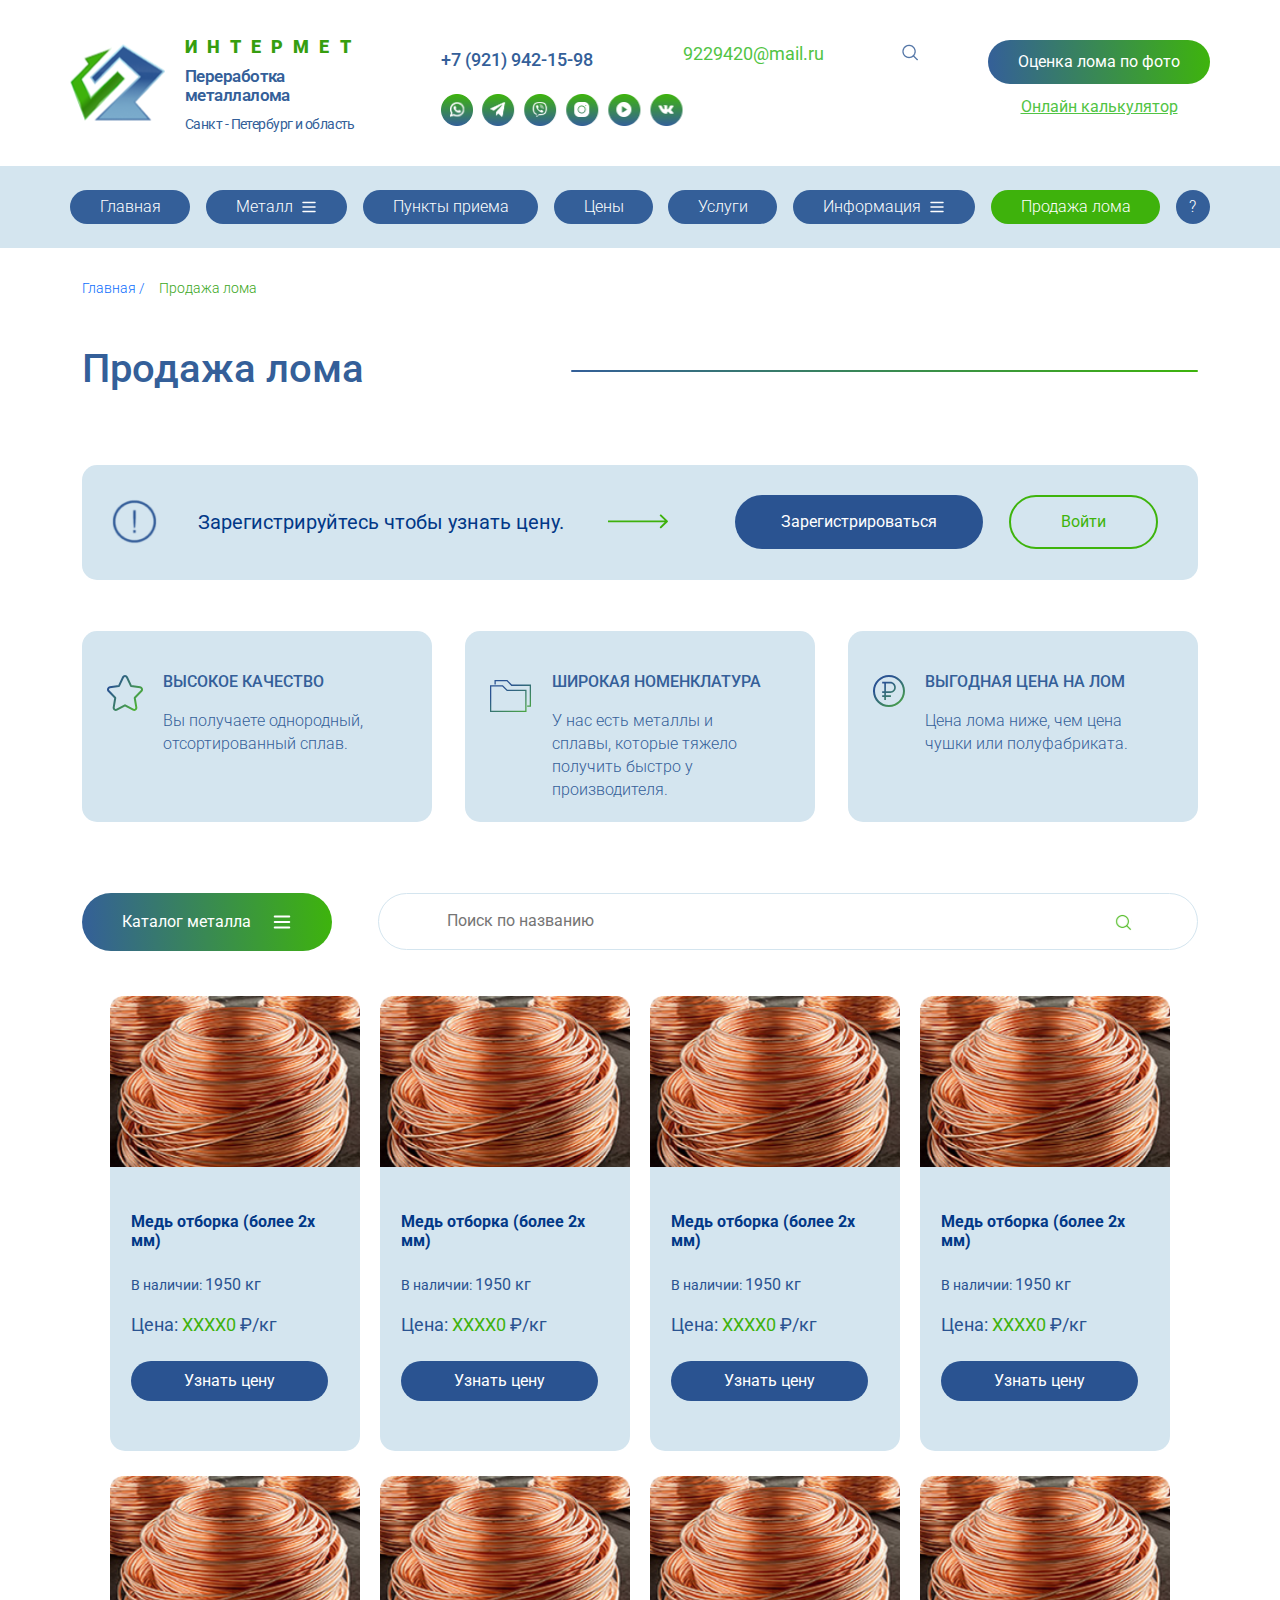
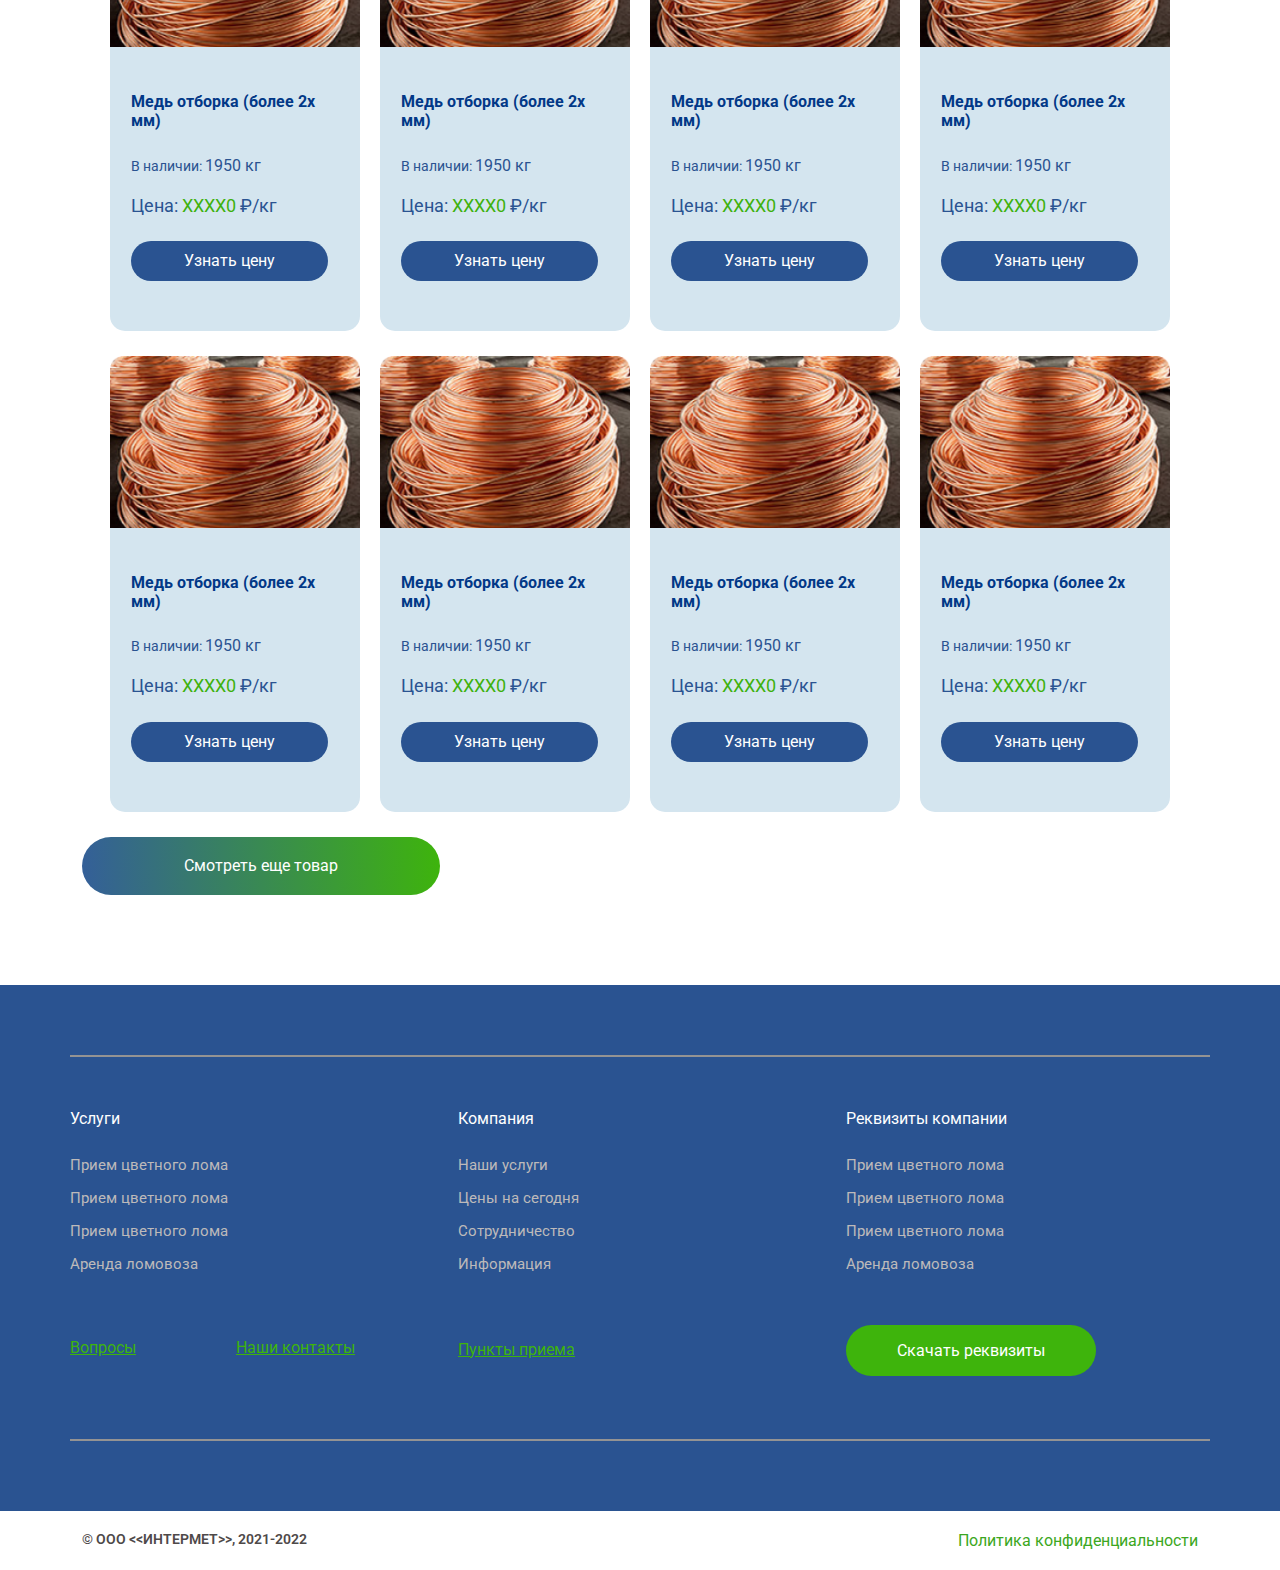
<file: index.html>
<!DOCTYPE html>
<html lang="en">

<head>
    <meta charset="UTF-8">
    <meta name="viewport" content="width=device-width, initial-scale=1.0">
    <title>Internet - magazin</title>
    <!-- main logo -->
    <link rel="icon" href="images/logo/figma-icon.webp">
    <!-- normzalize css -->
    <link rel="stylesheet" href="css/normalize.css">
    <!-- bootstrap css -->
    <link rel="stylesheet" href="bootstrap/css/bootstrap.min.css">
    <!-- main css -->
    <link rel="stylesheet" href="css/style.css">
</head>

<body>
    <div class="wrapper">
        <!-- header start -->
        <header class="header">
            <div class="header-top">
                <div class="container">
                    <div class="header-logo__info">
                        <div class="header-logo">
                            <a href="index.html">
                                <img src="images/header-logo.png" alt="header logo">
                            </a>
                        </div>
                        <div class="header-logo-info">
                            <h2>ИНТЕРМЕТ</h2>
                            <h3>Переработка металлалома</h3>
                            <h4>Санкт - Петербург и область</h4>
                        </div>
                    </div>
                    <div class="header-top__socials">
                        <div class="top-number__socials">
                            <div class="top-number">
                                <h3>
                                    <a href="tel:+7 (921) 942-15-98">+7 (921) 942-15-98</a>
                                </h3>
                                <div class="top-socials">
                                    <a href="#!">
                                        <img src="images/socials/whatsapp.png" alt="whatsap">
                                    </a>
                                    <a href="#!">
                                        <img src="images/socials/telegram.png" alt="telegram">
                                    </a>
                                    <a href="#!">
                                        <img src="images/socials/whatsap-two.png" alt="whatsap-two">
                                    </a>
                                    <a href="#!">
                                        <img src="images/socials/insta.png" alt="instagram">
                                    </a>
                                    <a href="#!">
                                        <img src="images/socials/music.png" alt="youtube music">
                                    </a>
                                    <a href="#!">
                                        <img src="images/socials/wk.png" alt="wkontakte">
                                    </a>
                                </div>
                            </div>
                            <div class="top-email">
                                <a href="#">9229420@mail.ru</a>
                            </div>
                        </div>
                        <div class="search-icon">
                            <a href="#">
                                <img src="images/icons/search-icon.svg" alt="search-icon">
                            </a>
                        </div>
                    </div>
                    <div class="header-top__rating">
                        <a class="btnn" href="#!">Оценка лома по фото</a>
                        <a class="online-calc" href="#!">Онлайн калькулятор</a>
                    </div>
                </div>
            </div>
            <div class="header-bottom">
                <nav class="navbar navbar-expand-lg navbar-light">
                    <div class="container d-flex">
                        <div class="search-menu">
                            <div class="hamburger-menu">
                                <button class="navbar-toggler" type="button" data-bs-toggle="collapse"
                                    data-bs-target="#navbarSupportedContent" aria-controls="navbarSupportedContent"
                                    aria-expanded="false" aria-label="Toggle navigation">
                                    <span class="navbar-toggler-icon"></span>
                                </button>
                                <div class="collapse navbar-collapse" id="navbarSupportedContent">
                                    <ul class="navbar-nav me-auto mb-2 mb-lg-0">
                                        <li class="nav-item">
                                            <a class="nav-linkk" aria-current="page" href="#">Главная</a>
                                        </li>
                                        <li class="nav-item">
                                            <a class="nav-linkk" href="#">Металл
                                                <svg width="18px" height="18px" viewBox="0 0 24 24" fill="white"
                                                    xmlns="http://www.w3.org/2000/svg">
                                                    <path d="M4 18L20 18" stroke="#fff" stroke-width="2"
                                                        stroke-linecap="round" />
                                                    <path d="M4 12L20 12" stroke="#fff" stroke-width="2"
                                                        stroke-linecap="round" />
                                                    <path d="M4 6L20 6" stroke="#fff" stroke-width="2"
                                                        stroke-linecap="round" />
                                                </svg>
                                            </a>
                                        </li>
                                        <li class="nav-item">
                                            <a class="nav-linkk" href="#">Пункты приема</a>
                                        </li>
                                        <li class="nav-item">
                                            <a class="nav-linkk" href="#">Цены</a>
                                        </li>
                                        <li class="nav-item">
                                            <a class="nav-linkk" href="#">Услуги</a>
                                        </li>
                                        <li class="nav-item">
                                            <a class="nav-linkk" href="#">Информация
                                                <svg width="18px" height="18px" viewBox="0 0 24 24" fill="white"
                                                    xmlns="http://www.w3.org/2000/svg">
                                                    <path d="M4 18L20 18" stroke="#fff" stroke-width="2"
                                                        stroke-linecap="round" />
                                                    <path d="M4 12L20 12" stroke="#fff" stroke-width="2"
                                                        stroke-linecap="round" />
                                                    <path d="M4 6L20 6" stroke="#fff" stroke-width="2"
                                                        stroke-linecap="round" />
                                                </svg>
                                            </a>
                                        </li>
                                        <li class="nav-item">
                                            <a class="nav-linkk__green" href="#">Продажа лома</a>
                                        </li>
                                        <li class="nav-item">
                                            <a class="nav-linkk__question" href="#">?</a>
                                        </li>
                                    </ul>
                                </div>
                            </div>
                            <img class="dn-search" src="images/icons/search-icon.svg" alt="search-icon">
                        </div>
                        <div class="title-box">
                            <h3 class="title">Прием металлалома в Спю </h3>
                        </div>

                    </div>
                </nav>
            </div>
        </header>
        <!-- header end -->

        <!-- main sections -->
        <main class="main">
            <section class="sale-scrap">
                <div class="container">
                    <div class="main-sale">
                        <h3>
                            <a href="index.html">Главная /</a>
                        </h3>
                        <h5>
                            <a href="open-price.html">Продажа лома</a>
                        </h5>
                    </div>
                    <div class="title-box">
                        <h1 class="title">Продажа лома </h1>
                    </div>
                    <div class="register-login">
                        <div class="register-price">
                            <div class="rule">
                                <img src="images/icons/rule-icon.png" alt="rule icon">
                            </div>
                            <div class="register-arrow">
                                <h3>Зарегистрируйтесь чтобы узнать цену.</h3>
                                <img src="images/icons/arrow-icon.svg" alt="arrow-icon">
                            </div>
                        </div>
                        <div class="register-buttons">
                            <button class="btnn" data-bs-toggle="modal" data-bs-target="#registerModal"
                                type="button">Зарегистрироваться</button>
                            <button class="btn-two" data-bs-toggle="modal" data-bs-target="#loginModal"
                                type="button">Войти</button>
                        </div>
                    </div>
                </div>
            </section>

            <section class="services">
                <div class="container">
                    <div class="services-boxes">
                        <div class="service-box">
                            <div class="service-img">
                                <img src="images/services/service-1.svg" alt="service-1">
                            </div>
                            <div class="service-info">
                                <h3>Высокое качество</h3>
                                <h4>Вы получаете однородный, отсортированный сплав.</h4>
                            </div>
                        </div>
                        <div class="service-box">
                            <div class="service-img">
                                <img src="images/services/service-2.svg" alt="service-1">
                            </div>
                            <div class="service-info">
                                <h3>Широкая номенклатура</h3>
                                <h4>У нас есть металлы и сплавы, которые тяжело получить быстро у производителя.</h4>
                            </div>
                        </div>
                        <div class="service-box">
                            <div class="service-img">
                                <img src="images/services/service-3.svg" alt="service-1">
                            </div>
                            <div class="service-info">
                                <h3>выгодная Цена на лом </h3>
                                <h4>Цена лома ниже, чем цена чушки или полуфабриката.</h4>
                            </div>
                        </div>
                    </div>
                </div>
            </section>

            <section class="katalog">
                <div class="container">
                    <div class="title-box">
                        <button class="btnn">Каталог металла
                            <svg width="18px" height="18px" viewBox="0 0 24 24" fill="white"
                                xmlns="http://www.w3.org/2000/svg">
                                <path d="M4 18L20 18" stroke="#fff" stroke-width="2" stroke-linecap="round" />
                                <path d="M4 12L20 12" stroke="#fff" stroke-width="2" stroke-linecap="round" />
                                <path d="M4 6L20 6" stroke="#fff" stroke-width="2" stroke-linecap="round" />
                            </svg>
                        </button>
                        <form id="toGithub">
                            <div class="katalog-input">
                                <input type="search" placeholder="Поиск по названию" name="search">
                                <a href="https://github.com/SardorXaydarov" target="_blank">
                                    <img src="images/icons/search-icon-green.svg" alt="green search-icon-green">
                                </a>
                            </div>
                        </form>
                    </div>

                    <div class="all-katalog__boxes">
                        <div class="katalog-boxes">
                            <div class="katalog-box">
                                <div class="katalog-box__img">
                                    <img src="images/katalog-img.png" alt="katalog-box img">
                                </div>
                                <div class="katalog-box__info">
                                    <h3>Медь отборка (более 2х мм)</h3>
                                    <p>В наличии: <span>1950 кг</span></p>
                                    <h4>Цена: <span class="green-text">XXXX0</span> ₽/кг</h4>
                                    <button class="btnn">Узнать
                                        цену</button>
                                </div>
                            </div>
                            <div class="katalog-box">
                                <div class="katalog-box__img">
                                    <img src="images/katalog-img.png" alt="katalog-box img">
                                </div>
                                <div class="katalog-box__info">
                                    <h3>Медь отборка (более 2х мм)</h3>
                                    <p>В наличии: <span>1950 кг</span></p>
                                    <h4>Цена: <span class="green-text">XXXX0</span> ₽/кг</h4>
                                    <button class="btnn">Узнать
                                        цену</button>
                                </div>
                            </div>
                            <div class="katalog-box">
                                <div class="katalog-box__img">
                                    <img src="images/katalog-img.png" alt="katalog-box img">
                                </div>
                                <div class="katalog-box__info">
                                    <h3>Медь отборка (более 2х мм)</h3>
                                    <p>В наличии: <span>1950 кг</span></p>
                                    <h4>Цена: <span class="green-text">XXXX0</span> ₽/кг</h4>
                                    <button class="btnn">Узнать
                                        цену</button>
                                </div>
                            </div>
                            <div class="katalog-box">
                                <div class="katalog-box__img">
                                    <img src="images/katalog-img.png" alt="katalog-box img">
                                </div>
                                <div class="katalog-box__info">
                                    <h3>Медь отборка (более 2х мм)</h3>
                                    <p>В наличии: <span>1950 кг</span></p>
                                    <h4>Цена: <span class="green-text">XXXX0</span> ₽/кг</h4>
                                    <button class="btnn">Узнать
                                        цену</button>
                                </div>
                            </div>
                        </div>
                        <div class="katalog-boxes">
                            <div class="katalog-box">
                                <div class="katalog-box__img">
                                    <img src="images/katalog-img.png" alt="katalog-box img">
                                </div>
                                <div class="katalog-box__info">
                                    <h3>Медь отборка (более 2х мм)</h3>
                                    <p>В наличии: <span>1950 кг</span></p>
                                    <h4>Цена: <span class="green-text">XXXX0</span> ₽/кг</h4>
                                    <button class="btnn">Узнать
                                        цену</button>
                                </div>
                            </div>
                            <div class="katalog-box">
                                <div class="katalog-box__img">
                                    <img src="images/katalog-img.png" alt="katalog-box img">
                                </div>
                                <div class="katalog-box__info">
                                    <h3>Медь отборка (более 2х мм)</h3>
                                    <p>В наличии: <span>1950 кг</span></p>
                                    <h4>Цена: <span class="green-text">XXXX0</span> ₽/кг</h4>
                                    <button class="btnn">Узнать
                                        цену</button>
                                </div>
                            </div>
                            <div class="katalog-box">
                                <div class="katalog-box__img">
                                    <img src="images/katalog-img.png" alt="katalog-box img">
                                </div>
                                <div class="katalog-box__info">
                                    <h3>Медь отборка (более 2х мм)</h3>
                                    <p>В наличии: <span>1950 кг</span></p>
                                    <h4>Цена: <span class="green-text">XXXX0</span> ₽/кг</h4>
                                    <button class="btnn">Узнать
                                        цену</button>
                                </div>
                            </div>
                            <div class="katalog-box">
                                <div class="katalog-box__img">
                                    <img src="images/katalog-img.png" alt="katalog-box img">
                                </div>
                                <div class="katalog-box__info">
                                    <h3>Медь отборка (более 2х мм)</h3>
                                    <p>В наличии: <span>1950 кг</span></p>
                                    <h4>Цена: <span class="green-text">XXXX0</span> ₽/кг</h4>
                                    <button class="btnn">Узнать
                                        цену</button>
                                </div>
                            </div>
                        </div>
                        <div class="katalog-boxes">
                            <div class="katalog-box">
                                <div class="katalog-box__img">
                                    <img src="images/katalog-img.png" alt="katalog-box img">
                                </div>
                                <div class="katalog-box__info">
                                    <h3>Медь отборка (более 2х мм)</h3>
                                    <p>В наличии: <span>1950 кг</span></p>
                                    <h4>Цена: <span class="green-text">XXXX0</span> ₽/кг</h4>
                                    <button class="btnn">Узнать
                                        цену</button>
                                </div>
                            </div>
                            <div class="katalog-box">
                                <div class="katalog-box__img">
                                    <img src="images/katalog-img.png" alt="katalog-box img">
                                </div>
                                <div class="katalog-box__info">
                                    <h3>Медь отборка (более 2х мм)</h3>
                                    <p>В наличии: <span>1950 кг</span></p>
                                    <h4>Цена: <span class="green-text">XXXX0</span> ₽/кг</h4>
                                    <button class="btnn">Узнать
                                        цену</button>
                                </div>
                            </div>
                            <div class="katalog-box">
                                <div class="katalog-box__img">
                                    <img src="images/katalog-img.png" alt="katalog-box img">
                                </div>
                                <div class="katalog-box__info">
                                    <h3>Медь отборка (более 2х мм)</h3>
                                    <p>В наличии: <span>1950 кг</span></p>
                                    <h4>Цена: <span class="green-text">XXXX0</span> ₽/кг</h4>
                                    <button class="btnn">Узнать
                                        цену</button>
                                </div>
                            </div>
                            <div class="katalog-box">
                                <div class="katalog-box__img">
                                    <img src="images/katalog-img.png" alt="katalog-box img">
                                </div>
                                <div class="katalog-box__info">
                                    <h3>Медь отборка (более 2х мм)</h3>
                                    <p>В наличии: <span>1950 кг</span></p>
                                    <h4>Цена: <span class="green-text">XXXX0</span> ₽/кг</h4>
                                    <button class="btnn">Узнать
                                        цену</button>
                                </div>
                            </div>
                        </div>
                        <div class="btnn-end">
                            <button class="btnn">Смотреть еще
                                товар</button>
                        </div>
                    </div>
                </div>
            </section>

        </main>
        <!-- main end -->

        <!-- footer start -->
        <footer class="footer">
            <div class="footer-top">
                <div class="container">
                    <div class="row">
                        <div class="col-4">
                            <div class="footer-info info-one">
                                <div class="footer-header">
                                    <li>Услуги</li>
                                </div>
                                <div class="footer-body">
                                    <a href="#!">Прием цветного лома</a>
                                    <a href="#!">Прием цветного лома</a>
                                    <a href="#!">Прием цветного лома</a>
                                    <a href="#!">Аренда ломовоза</a>
                                </div>

                                <div class="footer-end">
                                    <a href="#!">Вопросы</a>
                                    <a href="#!">Наши контакты</a>
                                </div>
                            </div>
                        </div>
                        <div class="col-4">
                            <div class="footer-info">
                                <div class="footer-header">
                                    <li>Компания</li>
                                </div>
                                <div class="footer-body">
                                    <a href="#!">Наши услуги</a>
                                    <a href="#!">Цены на сегодня</a>
                                    <a href="#!">Сотрудничество</a>
                                    <a href="#!">Информация</a>
                                </div>

                                <div class="footer-end">
                                    <a href="#!">Пункты приема</a>
                                </div>
                            </div>
                        </div>
                        <div class="col-4">
                            <div class="footer-info">
                                <div class="footer-header">
                                    <li>Реквизиты компании</li>
                                </div>
                                <div class="footer-body">
                                    <a href="#!">Прием цветного лома</a>
                                    <a href="#!">Прием цветного лома</a>
                                    <a href="#!">Прием цветного лома</a>
                                    <a href="#!">Аренда ломовоза</a>
                                </div>
                                <div class="footer-end">
                                    <a class="green-bg" href="#!">Скачать реквизиты</a>
                                </div>
                            </div>
                        </div>
                    </div>
                </div>
            </div>

            <div class="footer-bottom">
                <div class="container">
                    <p class="grayText">&copy; ООО <<ИНТЕРМЕТ>>, 2021-2022</p>
                    <p class="green-text">Политика конфиденциальности</p>
                </div>
            </div>
        </footer>
        <!-- footer end -->
    </div>

    <!-- Modal -- ----- LOGIN -->
    <div class="modal fade" id="loginModal" tabindex="-1" aria-labelledby="exampleModalLabel" aria-hidden="true">
        <div class="modal-dialog login-dialog modal-dialog-centered">
            <div class="modal-content login-content">
                <div class="modal-header login-header">
                    <div class="header-close__btn">
                        <button type="button" data-bs-dismiss="modal" aria-label="Close">
                            <img style="width: 15px; height: 15px;" src="images/icons/close-btn.png" alt="modal close">
                        </button>
                    </div>
                    <div class="header-login">
                        <h2 class="login">ВХОД</h2>
                    </div>
                </div>
                <div class="modal-body login-body">
                    <div class="login-body__info">
                        <h3>Войдите и вы сможете посмотреть цены* на наш лом.</h3>
                        <h4>*Металлолом могут покупать только юридические лица, при наличии лицензии</h4>
                    </div>
                    <div class="login-body__inputs">
                        <input type="email" name="email" placeholder="Ваш E-mail">
                        <div class="password">
                            <input type="password" id="parol" placeholder="Ваш пароль">
                            <img src="images/icons/notshow.svg" alt="notshow" onclick="pass()" class="pass-icon"
                                id="pass-icon">
                        </div>
                    </div>
                </div>
                <div class="modal-footer login-footer">
                    <button type="button" class="btnn">Вход</button>
                    <button type="button" class="forget" data-bs-target="#forgetPassword" data-bs-toggle="modal">Забыли
                        пароль?</button>
                </div>
            </div>
        </div>
    </div>



    <!-- Modal ------ REGISTER -->
    <div class="modal fade" id="forgetPassword" tabindex="-1" aria-labelledby="exampleModalLabel" aria-hidden="true">
        <div class="modal-dialog forget-dialog modal-dialog-centered">
            <div class="modal-content forget-content">
                <div class="modal-header forget-header">
                    <div class="header-close__btn">
                        <button type="button" data-bs-dismiss="modal" aria-label="Close">
                            <img style="width: 15px; height: 15px;" src="images/icons/close-btn.png" alt="modal close">
                        </button>
                    </div>
                    <h2>ВОССТАНОВЛЕНИЕ ПАРОЛЯ</h2>
                </div>
                <div class="modal-body forget-body">
                    <div class="forget-info">
                        <h3>Войдите и вы сможете посмотреть цены* на наш лом.</h3>
                        <h4>*Металлолом могут покупать только юридические лица, при наличии лицензии</h4>
                    </div>
                    <div class="forget-input">
                        <input type="email" name="email" placeholder="Ваш E-mail">
                    </div>
                </div>
                <div class="modal-footer forget-footer">
                    <button class="btnn">Восстановить пароль</button>
                </div>
            </div>
        </div>
    </div>




    <!-- Modal-------- REGISTER -->
    <div class="modal fade" id="registerModal" tabindex="-1" aria-labelledby="exampleModalLabel" aria-hidden="true">
        <div class="modal-dialog modal-dialog-centered register-dialog">
            <div class="modal-content register-content">
                <div class="modal-header register-header">
                    <div class="register-close__btn">
                        <button type="button" data-bs-dismiss="modal" aria-label="Close">
                            <img src="images/icons/close-btn.png" alt="close">
                        </button>
                    </div>
                    <h2>РЕГИСТРАЦИЯ</h2>
                </div>
                <div class="modal-body register-body">
                    <div class="register-body__info">
                        <h3>Зарегистрируйтесь и вы сможете посмотреть цены* на наш лом.</h3>
                        <h4>*Металл в больших объемах могут покупать только юридические лица</h4>
                    </div>
                    <div class="register-body__inputs">
                        <div class="row">
                            <div class="col-6">
                                <input type="text" placeholder="Ваш ИНН">
                            </div>
                        </div>
                        <div class="row">
                            <div class="col-6">
                                <input type="number" placeholder="Ваш телефон">
                            </div>
                        </div>
                        <div class="row">
                            <div class="col-6">
                                <input type="email" placeholder="Ваш E-mail">
                            </div>
                        </div>
                        <div class="row">
                            <div class="col-6">
                                <div class="password">
                                    <input type="password" id="parol-two" placeholder="Придумать пароль">
                                    <img src="images/icons/notshow.svg" alt="notshow" onclick="passtwo()"
                                        class="pass-icon" id="pass-icon-two">
                                </div>
                            </div>

                            <div class="col-6">
                                <h4>Придумать пароль</h4>
                            </div>
                        </div>
                        <div class="row">
                            <div class="col-6">
                                <div class="password">
                                    <input type="password" id="parol-three" placeholder="Повторить  пароль">
                                    <img src="images/icons/notshow.svg" alt="notshow" onclick="passthree()"
                                        class="pass-icon" id="pass-icon-three">
                                </div>
                            </div>
                            <div class="col-6">
                                <h4>Повторить пароль</h4>
                            </div>
                        </div>
                        <div class="row">
                            <div class="col-6">
                                <div class="password">
                                    <input type="text" placeholder="Прикрепить файл">
                                    <img src="images/icons/file.png" alt="file">
                                </div>
                            </div>
                            <div class="col-6">
                                <h4>Загрузите скан или фото лицензии</h4>
                            </div>
                        </div>
                    </div>
                </div>
                <div class="modal-footer register-footer">
                    <div class="row">
                        <div class="col-6">
                            <button data-bs-target="#registerModal-two" data-bs-toggle="modal"
                                class="btnn w-100">Зарегистрироваться</button>
                        </div>
                    </div>
                    <div class="row">
                        <div class="register-footer__info">
                            <h4>Нажимая на кнопку вы принимаете <span>условия</span> публичной оферты</h4>
                            <h3>Нажимая на кнопку вы даете согласие на обработку персональных данных и соглашаетесь
                                <span>с политикой конфиденциальности</span>
                            </h3>
                        </div>
                    </div>
                </div>
            </div>
        </div>
    </div>



    <!-- Modal ----------- REGISTER 2 -->
    <div class="modal fade" id="registerModal-two" tabindex="-1" aria-labelledby="exampleModalLabel" aria-hidden="true">
        <div class="modal-dialog rtwo-dialog modal-dialog-centered">
            <div class="modal-content rtwo-content">
                <div class="modal-body rtwo-body">
                    <svg xmlns="http://www.w3.org/2000/svg" width="32" height="32" viewBox="0 0 32 32" fill="none">
                        <g clip-path="url(#clip0_1_975)">
                            <path
                                d="M16.0001 2.66663C8.64008 2.66663 2.66675 8.63996 2.66675 16C2.66675 23.3599 8.64008 29.3333 16.0001 29.3333C23.3601 29.3333 29.3334 23.3599 29.3334 16C29.3334 8.63996 23.3601 2.66663 16.0001 2.66663ZM16.0001 26.6666C10.1201 26.6666 5.33341 21.8799 5.33341 16C5.33341 10.12 10.1201 5.33329 16.0001 5.33329C21.8801 5.33329 26.6667 10.12 26.6667 16C26.6667 21.8799 21.8801 26.6666 16.0001 26.6666ZM22.1201 10.1066L13.3334 18.8933L9.88008 15.4533L8.00008 17.3333L13.3334 22.6666L24.0001 12L22.1201 10.1066Z"
                                fill="#54BF2A" />
                        </g>
                        <defs>
                            <clipPath id="clip0_1_975">
                                <rect width="32" height="32" fill="white" />
                            </clipPath>
                        </defs>
                    </svg>
                    <h3>Ваша заявка на регистрацию находится на проверке.</h3>
                    <h4>Как только она завершится, Вам придёт оповещение на почту.</h4>
                </div>
            </div>
        </div>
    </div>
    <!-- bootstrap js -->
    <script src="bootstrap/js/bootstrap.min.js"></script>
    <script src="js/showinput.js"></script>
</body>

</html>
</file>
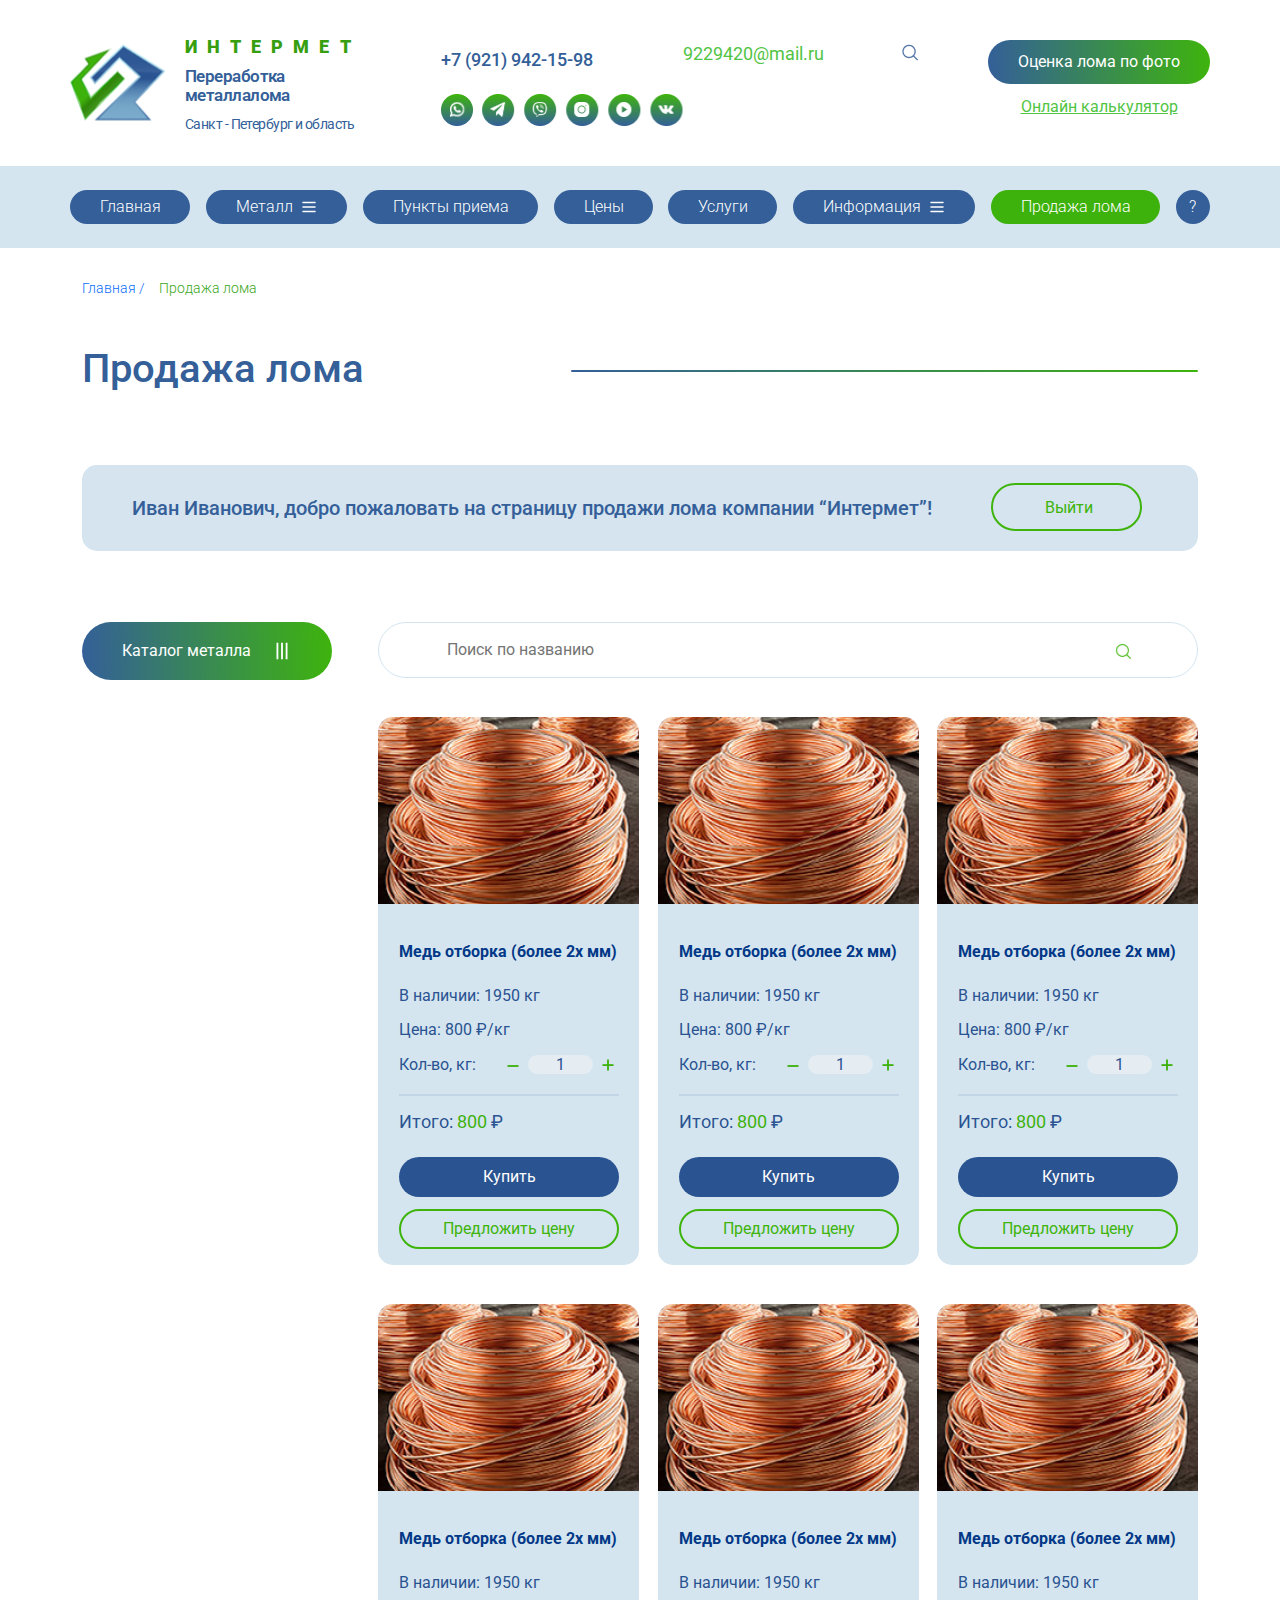
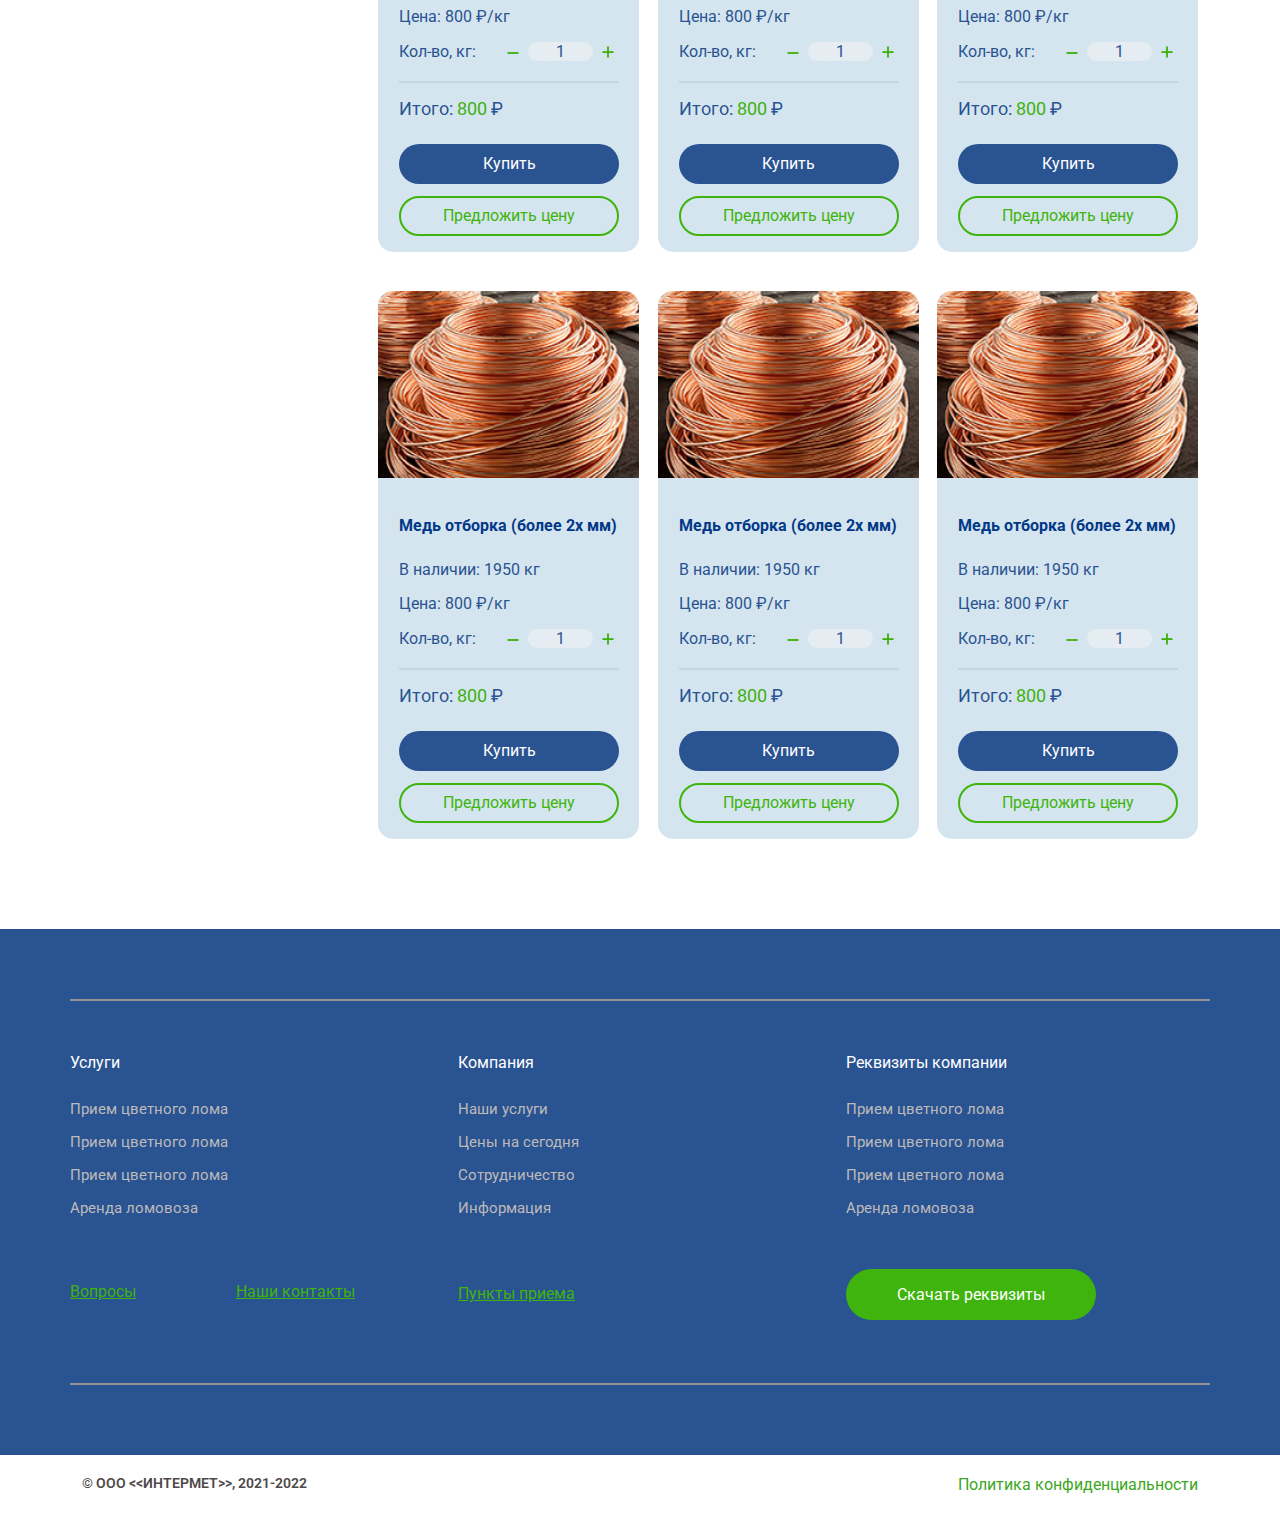
<file: open-price.html>
<!DOCTYPE html>
<html lang="en">

<head>
    <meta charset="UTF-8">
    <meta name="viewport" content="width=device-width, initial-scale=1.0">
    <!-- main logo -->
    <link rel="icon" href="images/logo/figma-icon.webp">
    <!-- normzalize css -->
    <link rel="stylesheet" href="css/normalize.css">
    <!-- bootstrap css -->
    <link rel="stylesheet" href="bootstrap/css/bootstrap.min.css">
    <!-- main css -->
    <link rel="stylesheet" href="css/style.css">
</head>

<body>

    <div class="wrapper">
        <!-- header start -->
        <header class="header">
            <div class="header-top">
                <div class="container">
                    <div class="header-logo__info">
                        <div class="header-logo">
                            <a href="index.html">
                                <img src="images/header-logo.png" alt="header logo">
                            </a>
                        </div>
                        <div class="header-logo-info">
                            <h2>ИНТЕРМЕТ</h2>
                            <h3>Переработка металлалома</h3>
                            <h4>Санкт - Петербург и область</h4>
                        </div>
                    </div>
                    <div class="header-top__socials">
                        <div class="top-number__socials">
                            <div class="top-number">
                                <h3>
                                    <a href="tel:+7 (921) 942-15-98">+7 (921) 942-15-98</a>
                                </h3>
                                <div class="top-socials">
                                    <a href="#!">
                                        <img src="images/socials/whatsapp.png" alt="whatsap">
                                    </a>
                                    <a href="#!">
                                        <img src="images/socials/telegram.png" alt="telegram">
                                    </a>
                                    <a href="#!">
                                        <img src="images/socials/whatsap-two.png" alt="whatsap-two">
                                    </a>
                                    <a href="#!">
                                        <img src="images/socials/insta.png" alt="instagram">
                                    </a>
                                    <a href="#!">
                                        <img src="images/socials/music.png" alt="youtube music">
                                    </a>
                                    <a href="#!">
                                        <img src="images/socials/wk.png" alt="wkontakte">
                                    </a>
                                </div>
                            </div>
                            <div class="top-email">
                                <a href="#">9229420@mail.ru</a>
                            </div>
                        </div>
                        <div class="search-icon">
                            <a href="#">
                                <img src="images/icons/search-icon.svg" alt="search-icon">
                            </a>
                        </div>
                    </div>
                    <div class="header-top__rating">
                        <a class="btnn" href="#!">Оценка лома по фото</a>
                        <a class="online-calc" href="#!">Онлайн калькулятор</a>
                    </div>
                </div>
            </div>
            <div class="header-bottom">
                <nav class="navbar navbar-expand-lg navbar-light">
                    <div class="container">
                        <div class="title-box">
                            <h3 class="title">Прием металлалома в Спю </h3>
                        </div>
                        <div class="search-menu">
                            <img src="images/icons/search-icon.svg" alt="search-icon">
                            <div class="hamburger-menu">
                                <button class="navbar-toggler" type="button" data-bs-toggle="collapse"
                                    data-bs-target="#navbarSupportedContent" aria-controls="navbarSupportedContent"
                                    aria-expanded="false" aria-label="Toggle navigation">
                                    <span class="navbar-toggler-icon"></span>
                                </button>
                                <div class="collapse navbar-collapse" id="navbarSupportedContent">
                                    <ul class="navbar-nav me-auto mb-2 mb-lg-0">
                                        <li class="nav-item">
                                            <a class="nav-linkk" aria-current="page" href="#">Главная</a>
                                        </li>
                                        <li class="nav-item">
                                            <a class="nav-linkk" href="#">Металл
                                                <svg width="18px" height="18px" viewBox="0 0 24 24" fill="white"
                                                    xmlns="http://www.w3.org/2000/svg">
                                                    <path d="M4 18L20 18" stroke="#fff" stroke-width="2"
                                                        stroke-linecap="round" />
                                                    <path d="M4 12L20 12" stroke="#fff" stroke-width="2"
                                                        stroke-linecap="round" />
                                                    <path d="M4 6L20 6" stroke="#fff" stroke-width="2"
                                                        stroke-linecap="round" />
                                                </svg>
                                            </a>
                                        </li>
                                        <li class="nav-item">
                                            <a class="nav-linkk" href="#">Пункты приема</a>
                                        </li>
                                        <li class="nav-item">
                                            <a class="nav-linkk" href="#">Цены</a>
                                        </li>
                                        <li class="nav-item">
                                            <a class="nav-linkk" href="#">Услуги</a>
                                        </li>
                                        <li class="nav-item">
                                            <a class="nav-linkk" href="#">Информация
                                                <svg width="18px" height="18px" viewBox="0 0 24 24" fill="white"
                                                    xmlns="http://www.w3.org/2000/svg">
                                                    <path d="M4 18L20 18" stroke="#fff" stroke-width="2"
                                                        stroke-linecap="round" />
                                                    <path d="M4 12L20 12" stroke="#fff" stroke-width="2"
                                                        stroke-linecap="round" />
                                                    <path d="M4 6L20 6" stroke="#fff" stroke-width="2"
                                                        stroke-linecap="round" />
                                                </svg>
                                            </a>
                                        </li>
                                        <li class="nav-item">
                                            <a class="nav-linkk__green" href="#">Продажа лома</a>
                                        </li>
                                        <li class="nav-item">
                                            <a class="nav-linkk__question" href="#">?</a>
                                        </li>
                                    </ul>
                                </div>
                            </div>
                        </div>
                    </div>
                </nav>
            </div>
        </header>
        <!-- header end -->

        <main class="main">
            <section class="sale-scrap">
                <div class="container">
                    <div class="main-sale">
                        <h3>
                            <a href="index.html">Главная /</a>
                        </h3>
                        <h5>
                            <a href="open-price.html">Продажа лома</a>
                        </h5>
                    </div>

                    <div class="title-box">
                        <h1 class="title">Продажа лома </h1>
                    </div>

                    <div class="welcome-people">
                        <h3>Иван Иванович, добро пожаловать на страницу продажи лома компании “Интермет”!</h3>
                        <button class="green-outline">
                            <a href="index.html">Выйти</a>
                        </button>
                    </div>
                </div>
            </section>

            <section class="katalog">
                <div class="container">
                    <div class="title-box title-box-two">
                        <div class="dropdown">
                            <button class="btnn" type="button" id="dropdownMenuButton1 dropdown-btn"
                                data-bs-toggle="dropdown" aria-expanded="false">
                                Каталог металла
                                <img src="images/icons/drop-btn.svg" alt="menu-icon" class="trueMenu" id="trueMenu">
                            </button>
                            <ul class="dropdown-menu" aria-labelledby="dropdownMenuButton1">
                                <li><a class="dropdown-item" href="#">Алюминий</a></li>
                                <li><a class="dropdown-item" href="#">Медь</a></li>
                                <li><a class="dropdown-item" href="#">Лом латуни</a></li>
                                <li><a class="dropdown-item" href="#">Алюминий</a></li>
                                <li><a class="dropdown-item" href="#">Лом латуни</a></li>
                                <li><a class="dropdown-item" href="#">Алюминий</a></li>
                                <li><a class="dropdown-item" href="#">Лом латуни</a></li>
                                <li><a class="dropdown-item" href="#">Алюминий</a></li>
                                <li><a class="dropdown-item" href="#">Алюминий</a></li>
                                <li><a class="dropdown-item" href="#">Алюминий</a></li>
                                <li><a class="dropdown-item" href="#">Лом латуни</a></li>
                                <li><a class="dropdown-item" href="#">Алюминий</a></li>
                                <li><a class="dropdown-item" href="#">Лом латуни</a></li>
                                <li><a class="dropdown-item" href="#">Алюминий</a></li>
                                <li><a class="dropdown-item" href="#">Алюминий</a></li>
                                <li><a class="dropdown-item" href="#">Лом латуни</a></li>
                                <li><a class="dropdown-item" href="#">Алюминий</a></li>
                                <li><a class="dropdown-item" href="#">Лом латуни</a></li>
                                <li><a class="dropdown-item" href="#">Алюминий</a></li>
                            </ul>
                        </div>
                        <div class="product-item__input">
                            <div class="katalog-input">
                                <input type="search" placeholder="Поиск по названию" name="search">
                                <a href="#!">
                                    <img src="images/icons/search-icon-green.svg" alt="green search-icon-green">
                                </a>
                            </div>
                            <div class="product-boxes">
                                <div class="product-box">
                                    <div class="product-box__img">
                                        <img src="images/product-img.png" alt="img">
                                    </div>
                                    <div class="product-box__info">
                                        <div class="product-box__header">
                                            <h3>Медь отборка (более 2х мм)</h3>
                                        </div>
                                        <div class="product-box__body">
                                            <h4>В наличии: 1950 кг</h4>
                                            <h4>Цена: 800 ₽/кг</h4>
                                            <div class="funksiya">
                                                <h4>Кол-во, кг:</h4>
                                                <div class="how-many">
                                                    <span class="minus">
                                                        <img src="images/icons/minus.svg" alt="minus">
                                                    </span>
                                                    <span class="num">1</span>
                                                    <span class="plus">
                                                        <img src="images/icons/plus.svg" alt="plus">
                                                    </span>
                                                </div>
                                            </div>
                                        </div>

                                        <div class="product-box__footer">
                                            <h3 class="price">Итого: <span>800</span> ₽</h3>
                                            <div class="product-box__buttons">
                                                <button class="buy-btn" data-bs-target="#buyModal"
                                                    data-bs-toggle="modal">Купить</button>
                                                <button class="offer-btn" type="button" data-bs-toggle="modal"
                                                    data-bs-target="#recommendOne">Предложить цену</button>
                                            </div>
                                        </div>
                                    </div>
                                </div>
                                <div class="product-box">
                                    <div class="product-box__img">
                                        <img src="images/product-img.png" alt="img">
                                    </div>
                                    <div class="product-box__info">
                                        <div class="product-box__header">
                                            <h3>Медь отборка (более 2х мм)</h3>
                                        </div>
                                        <div class="product-box__body">
                                            <h4>В наличии: 1950 кг</h4>
                                            <h4>Цена: 800 ₽/кг</h4>
                                            <div class="funksiya">
                                                <h4>Кол-во, кг:</h4>
                                                <div class="how-many">
                                                    <span class="minus-two">
                                                        <img src="images/icons/minus.svg" alt="minus">
                                                    </span>
                                                    <span class="num-two">1</span>
                                                    <span class="plus-two">
                                                        <img src="images/icons/plus.svg" alt="plus">
                                                    </span>
                                                </div>
                                            </div>
                                        </div>

                                        <div class="product-box__footer">
                                            <h3 class="price">Итого: <span>800</span> ₽</h3>
                                            <div class="product-box__buttons">
                                                <button class="buy-btn" data-bs-target="#buyModal"
                                                    data-bs-toggle="modal">Купить</button>
                                                <button class="offer-btn" type="button" data-bs-toggle="modal"
                                                    data-bs-target="#recommendOne">Предложить цену</button>
                                            </div>
                                        </div>
                                    </div>
                                </div>
                                <div class="product-box">
                                    <div class="product-box__img">
                                        <img src="images/product-img.png" alt="img">
                                    </div>
                                    <div class="product-box__info">
                                        <div class="product-box__header">
                                            <h3>Медь отборка (более 2х мм)</h3>
                                        </div>
                                        <div class="product-box__body">
                                            <h4>В наличии: 1950 кг</h4>
                                            <h4>Цена: 800 ₽/кг</h4>
                                            <div class="funksiya">
                                                <h4>Кол-во, кг:</h4>
                                                <div class="how-many">
                                                    <span class="minus-three">
                                                        <img src="images/icons/minus.svg" alt="minus">
                                                    </span>
                                                    <span class="num-three">1</span>
                                                    <span class="plus-three">
                                                        <img src="images/icons/plus.svg" alt="plus">
                                                    </span>
                                                </div>
                                            </div>
                                        </div>

                                        <div class="product-box__footer">
                                            <h3 class="price">Итого: <span>800</span> ₽</h3>
                                            <div class="product-box__buttons">
                                                <button class="buy-btn" data-bs-target="#buyModal"
                                                    data-bs-toggle="modal">Купить</button>
                                                <button class="offer-btn" type="button" data-bs-toggle="modal"
                                                    data-bs-target="#recommendOne">Предложить цену</button>
                                            </div>
                                        </div>
                                    </div>
                                </div>
                            </div>
                            <div class="product-boxes">
                                <div class="product-box">
                                    <div class="product-box__img">
                                        <img src="images/product-img.png" alt="img">
                                    </div>
                                    <div class="product-box__info">
                                        <div class="product-box__header">
                                            <h3>Медь отборка (более 2х мм)</h3>
                                        </div>
                                        <div class="product-box__body">
                                            <h4>В наличии: 1950 кг</h4>
                                            <h4>Цена: 800 ₽/кг</h4>
                                            <div class="funksiya">
                                                <h4>Кол-во, кг:</h4>
                                                <div class="how-many">
                                                    <span class="minus-four">
                                                        <img src="images/icons/minus.svg" alt="minus">
                                                    </span>
                                                    <span class="num-four">1</span>
                                                    <span class="plus-four">
                                                        <img src="images/icons/plus.svg" alt="plus">
                                                    </span>
                                                </div>
                                            </div>
                                        </div>

                                        <div class="product-box__footer">
                                            <h3 class="price">Итого: <span>800</span> ₽</h3>
                                            <div class="product-box__buttons">
                                                <button class="buy-btn" data-bs-target="#buyModal"
                                                    data-bs-toggle="modal">Купить</button>
                                                <button class="offer-btn" type="button" data-bs-toggle="modal"
                                                    data-bs-target="#recommendOne">Предложить цену</button>
                                            </div>
                                        </div>
                                    </div>
                                </div>
                                <div class="product-box">
                                    <div class="product-box__img">
                                        <img src="images/product-img.png" alt="img">
                                    </div>
                                    <div class="product-box__info">
                                        <div class="product-box__header">
                                            <h3>Медь отборка (более 2х мм)</h3>
                                        </div>
                                        <div class="product-box__body">
                                            <h4>В наличии: 1950 кг</h4>
                                            <h4>Цена: 800 ₽/кг</h4>
                                            <div class="funksiya">
                                                <h4>Кол-во, кг:</h4>
                                                <div class="how-many">
                                                    <span class="minus-five">
                                                        <img src="images/icons/minus.svg" alt="minus">
                                                    </span>
                                                    <span class="num-five">1</span>
                                                    <span class="plus-five">
                                                        <img src="images/icons/plus.svg" alt="plus">
                                                    </span>
                                                </div>
                                            </div>
                                        </div>

                                        <div class="product-box__footer">
                                            <h3 class="price">Итого: <span>800</span> ₽</h3>
                                            <div class="product-box__buttons">
                                                <button class="buy-btn" data-bs-target="#buyModal"
                                                    data-bs-toggle="modal">Купить</button>
                                                <button class="offer-btn" type="button" data-bs-toggle="modal"
                                                    data-bs-target="#recommendOne">Предложить цену</button>
                                            </div>
                                        </div>
                                    </div>
                                </div>
                                <div class="product-box">
                                    <div class="product-box__img">
                                        <img src="images/product-img.png" alt="img">
                                    </div>
                                    <div class="product-box__info">
                                        <div class="product-box__header">
                                            <h3>Медь отборка (более 2х мм)</h3>
                                        </div>
                                        <div class="product-box__body">
                                            <h4>В наличии: 1950 кг</h4>
                                            <h4>Цена: 800 ₽/кг</h4>
                                            <div class="funksiya">
                                                <h4>Кол-во, кг:</h4>
                                                <div class="how-many">
                                                    <span class="minus-sex">
                                                        <img src="images/icons/minus.svg" alt="minus">
                                                    </span>
                                                    <span class="num-sex">1</span>
                                                    <span class="plus-sex">
                                                        <img src="images/icons/plus.svg" alt="plus">
                                                    </span>
                                                </div>
                                            </div>
                                        </div>

                                        <div class="product-box__footer">
                                            <h3 class="price">Итого: <span>800</span> ₽</h3>
                                            <div class="product-box__buttons">
                                                <button class="buy-btn" data-bs-target="#buyModal"
                                                    data-bs-toggle="modal">Купить</button>
                                                <button class="offer-btn" type="button" data-bs-toggle="modal"
                                                    data-bs-target="#recommendOne">Предложить цену</button>
                                            </div>
                                        </div>
                                    </div>
                                </div>
                            </div>
                            <div class="product-boxes">
                                <div class="product-box">
                                    <div class="product-box__img">
                                        <img src="images/product-img.png" alt="img">
                                    </div>
                                    <div class="product-box__info">
                                        <div class="product-box__header">
                                            <h3>Медь отборка (более 2х мм)</h3>
                                        </div>
                                        <div class="product-box__body">
                                            <h4>В наличии: 1950 кг</h4>
                                            <h4>Цена: 800 ₽/кг</h4>
                                            <div class="funksiya">
                                                <h4>Кол-во, кг:</h4>
                                                <div class="how-many">
                                                    <span class="minus-seven">
                                                        <img src="images/icons/minus.svg" alt="minus">
                                                    </span>
                                                    <span class="num-seven">1</span>
                                                    <span class="plus-seven">
                                                        <img src="images/icons/plus.svg" alt="plus">
                                                    </span>
                                                </div>
                                            </div>
                                        </div>

                                        <div class="product-box__footer">
                                            <h3 class="price">Итого: <span>800</span> ₽</h3>
                                            <div class="product-box__buttons">
                                                <button class="buy-btn" data-bs-target="#buyModal"
                                                    data-bs-toggle="modal">Купить</button>
                                                <button class="offer-btn" type="button" data-bs-toggle="modal"
                                                    data-bs-target="#recommendOne">Предложить цену</button>
                                            </div>
                                        </div>
                                    </div>
                                </div>
                                <div class="product-box">
                                    <div class="product-box__img">
                                        <img src="images/product-img.png" alt="img">
                                    </div>
                                    <div class="product-box__info">
                                        <div class="product-box__header">
                                            <h3>Медь отборка (более 2х мм)</h3>
                                        </div>
                                        <div class="product-box__body">
                                            <h4>В наличии: 1950 кг</h4>
                                            <h4>Цена: 800 ₽/кг</h4>
                                            <div class="funksiya">
                                                <h4>Кол-во, кг:</h4>
                                                <div class="how-many">
                                                    <span class="minus-eight">
                                                        <img src="images/icons/minus.svg" alt="minus">
                                                    </span>
                                                    <span class="num-eight">1</span>
                                                    <span class="plus-eight">
                                                        <img src="images/icons/plus.svg" alt="plus">
                                                    </span>
                                                </div>
                                            </div>
                                        </div>

                                        <div class="product-box__footer">
                                            <h3 class="price">Итого: <span>800</span> ₽</h3>
                                            <div class="product-box__buttons">
                                                <button class="buy-btn" data-bs-target="#buyModal"
                                                    data-bs-toggle="modal">Купить</button>
                                                <button class="offer-btn" type="button" data-bs-toggle="modal"
                                                    data-bs-target="#recommendOne">Предложить цену</button>
                                            </div>
                                        </div>
                                    </div>
                                </div>
                                <div class="product-box">
                                    <div class="product-box__img">
                                        <img src="images/product-img.png" alt="img">
                                    </div>
                                    <div class="product-box__info">
                                        <div class="product-box__header">
                                            <h3>Медь отборка (более 2х мм)</h3>
                                        </div>
                                        <div class="product-box__body">
                                            <h4>В наличии: 1950 кг</h4>
                                            <h4>Цена: 800 ₽/кг</h4>
                                            <div class="funksiya">
                                                <h4>Кол-во, кг:</h4>
                                                <div class="how-many">
                                                    <span class="minus-nine">
                                                        <img src="images/icons/minus.svg" alt="minus">
                                                    </span>
                                                    <span class="num-nine">1</span>
                                                    <span class="plus-nine">
                                                        <img src="images/icons/plus.svg" alt="plus">
                                                    </span>
                                                </div>
                                            </div>
                                        </div>

                                        <div class="product-box__footer">
                                            <h3 class="price">Итого: <span>800</span> ₽</h3>
                                            <div class="product-box__buttons">
                                                <button class="buy-btn" data-bs-target="#buyModal"
                                                    data-bs-toggle="modal">Купить</button>
                                                <button class="offer-btn" type="button" data-bs-toggle="modal"
                                                    data-bs-target="#recommendOne">Предложить цену</button>
                                            </div>
                                        </div>
                                    </div>
                                </div>
                            </div>

                        </div>
                    </div>
                </div>
            </section>


        </main>

        <!-- footer start -->
        <footer class="footer">
            <div class="footer-top">
                <div class="container">
                    <div class="row">
                        <div class="col-4">
                            <div class="footer-info info-one">
                                <div class="footer-header">
                                    <li>Услуги</li>
                                </div>
                                <div class="footer-body">
                                    <a href="#!">Прием цветного лома</a>
                                    <a href="#!">Прием цветного лома</a>
                                    <a href="#!">Прием цветного лома</a>
                                    <a href="#!">Аренда ломовоза</a>
                                </div>

                                <div class="footer-end">
                                    <a href="#!">Вопросы</a>
                                    <a href="#!">Наши контакты</a>
                                </div>
                            </div>
                        </div>
                        <div class="col-4">
                            <div class="footer-info">
                                <div class="footer-header">
                                    <li>Компания</li>
                                </div>
                                <div class="footer-body">
                                    <a href="#!">Наши услуги</a>
                                    <a href="#!">Цены на сегодня</a>
                                    <a href="#!">Сотрудничество</a>
                                    <a href="#!">Информация</a>
                                </div>

                                <div class="footer-end">
                                    <a href="#!">Пункты приема</a>
                                </div>
                            </div>
                        </div>
                        <div class="col-4">
                            <div class="footer-info">
                                <div class="footer-header">
                                    <li>Реквизиты компании</li>
                                </div>
                                <div class="footer-body">
                                    <a href="#!">Прием цветного лома</a>
                                    <a href="#!">Прием цветного лома</a>
                                    <a href="#!">Прием цветного лома</a>
                                    <a href="#!">Аренда ломовоза</a>
                                </div>
                                <div class="footer-end">
                                    <a class="green-bg" href="#!">Скачать реквизиты</a>
                                </div>
                            </div>
                        </div>
                    </div>
                </div>
            </div>

            <div class="footer-bottom">
                <div class="container">
                    <p class="grayText">&copy; ООО <<ИНТЕРМЕТ>>, 2021-2022</p>
                    <p class="green-text">Политика конфиденциальности</p>
                </div>
            </div>
        </footer>
        <!-- footer end -->

    </div>




    <!-- Modal----- BUY -->
    <div class="modal fade" id="buyModal" tabindex="-1" aria-labelledby="exampleModalLabel" aria-hidden="true">
        <div class="modal-dialog buy-modal modal-dialog-centered">
            <div class="modal-content buy-content">
                <div class="modal-body buy-body">
                    <svg xmlns="http://www.w3.org/2000/svg" width="32" height="32" viewBox="0 0 32 32" fill="none">
                        <g clip-path="url(#clip0_1_1079)">
                            <path
                                d="M16.0001 2.66675C8.64008 2.66675 2.66675 8.64008 2.66675 16.0001C2.66675 23.3601 8.64008 29.3334 16.0001 29.3334C23.3601 29.3334 29.3334 23.3601 29.3334 16.0001C29.3334 8.64008 23.3601 2.66675 16.0001 2.66675ZM16.0001 26.6667C10.1201 26.6667 5.33341 21.8801 5.33341 16.0001C5.33341 10.1201 10.1201 5.33341 16.0001 5.33341C21.8801 5.33341 26.6667 10.1201 26.6667 16.0001C26.6667 21.8801 21.8801 26.6667 16.0001 26.6667ZM22.1201 10.1067L13.3334 18.8934L9.88008 15.4534L8.00008 17.3334L13.3334 22.6667L24.0001 12.0001L22.1201 10.1067Z"
                                fill="#54BF2A" />
                        </g>
                        <defs>
                            <clipPath id="clip0_1_1079">
                                <rect width="32" height="32" fill="white" />
                            </clipPath>
                        </defs>
                    </svg>

                    <h3>Поздравляем! Ваш заказ принят и находится в обработке.</h3>
                    <h4>МЕДЬ ОТБОРНАЯ: <span>300 КГ</span> / СТОИМОСТЬ ИТОГО: <span>300 000 ₽</span></h4>
                    <h5>В ближайшее время с вами свяжется сотрудник отдела продаж.</h5>

                </div>
            </div>
        </div>
    </div>



    <!-- Modal -------- Recomend -->
    <div class="modal fade" id="recommendOne" tabindex="-1" aria-labelledby="exampleModalLabel" aria-hidden="true">
        <div class="modal-dialog recommend-dialog modal-dialog-centered">
            <div class="modal-content recommend-content">
                <div class="modal-header header-closse__btn recommend-header">
                    <button type="button" data-bs-dismiss="modal" aria-label="Close">
                        <img src="images/icons/close-btn.png" alt="close">
                    </button>
                    <h3>ПРЕДЛОЖИТЕ СВОЮ ЦЕНУ НА ЛОМ</h3>
                </div>
                <div class="modal-body recommend-body">
                    <div class="rbody-info">
                        <h3>Мы рассмотрим ваше предложение и свяжемся с вами в ближайшее время.</h3>
                        <h2>МЕДЬ ОТБОРНАЯ</h2>
                    </div>
                    <div class="rbody-howMany">
                        <div class="how-many">
                            <h3 class="title">Какое кол-во хотите приобрести, кг:</h3>
                            <div class="funksiya">
                                <span class="minus-ten">
                                    <img src="images/icons/minus.svg" alt="minus-icon">
                                </span>
                                <span class="num-ten">1</span>
                                <span class="plus-ten">
                                    <img src="images/icons/plus.svg" alt="plus-icon">
                                </span>
                            </div>
                        </div>
                        <div class="how-many">
                            <h3 class="title">Какую сумму предлагаете за 1 кг:</h3>
                            <div class="funksiya">
                                <span class="minus-eleven">
                                    <img src="images/icons/minus.svg" alt="minus-icon">
                                </span>
                                <span class="num-eleven">350</span>
                                <span class="plus-eleven">
                                    <img src="images/icons/plus.svg" alt="plus-icon">
                                </span>
                            </div>
                        </div>
                    </div>
                </div>
                <div class="modal-footer recommend-footer">
                    <button class="btnn" type="button" data-bs-target="#recommendTwo" data-bs-toggle="modal">Отправить
                        предложение</button>
                </div>
            </div>
        </div>
    </div>



    <!-- Modal ----- RECOMMNED two -->
    <div class="modal fade" id="recommendTwo" tabindex="-1" aria-labelledby="exampleModalLabel" aria-hidden="true">
        <div class="modal-dialog modal-dialog-centered rtwo-dialog">
            <div class="modal-content rtwo-content">
                <div class="modal-body rtwo-body">
                    <svg xmlns="http://www.w3.org/2000/svg" width="32" height="32" viewBox="0 0 32 32" fill="none">
                        <g clip-path="url(#clip0_1_984)">
                            <path
                                d="M16.0001 2.66675C8.64008 2.66675 2.66675 8.64008 2.66675 16.0001C2.66675 23.3601 8.64008 29.3334 16.0001 29.3334C23.3601 29.3334 29.3334 23.3601 29.3334 16.0001C29.3334 8.64008 23.3601 2.66675 16.0001 2.66675ZM16.0001 26.6667C10.1201 26.6667 5.33341 21.8801 5.33341 16.0001C5.33341 10.1201 10.1201 5.33341 16.0001 5.33341C21.8801 5.33341 26.6667 10.1201 26.6667 16.0001C26.6667 21.8801 21.8801 26.6667 16.0001 26.6667ZM22.1201 10.1067L13.3334 18.8934L9.88008 15.4534L8.00008 17.3334L13.3334 22.6667L24.0001 12.0001L22.1201 10.1067Z"
                                fill="#54BF2A" />
                        </g>
                        <defs>
                            <clipPath id="clip0_1_984">
                                <rect width="32" height="32" fill="white" />
                            </clipPath>
                        </defs>
                    </svg>
                    <h3>Спасибо за предложение!</h3>
                    <h4>С Вами обязательно свяжется сотрудник отдела продаж.</h4>
                </div>
            </div>
        </div>
    </div>




    <!-- bootstrap js -->
    <script src="js/popper.min.js"></script>
    <script src="js/bootstrap.min.js"></script>
    <script src="js/showinput.js"></script>

</body>

</html>
</file>
<file: css/style.css>
@import url('https://fonts.googleapis.com/css2?family=Roboto&display=swap');

/* Core style */
html {
    box-sizing: border-box;
    scrollbar-arrow-color: #369E0F;

}

*,
*::before,
*::after {
    box-sizing: inherit;
}

a,
p,
h1,
h2,
h3,
h4,
h5,
h6 {
    margin: 0;
    text-decoration: none;
    line-height: 1.2;
}

textarea:focus,
select:focus {
    outline: none !important;
    -webkit-appearance: none;
    box-shadow: none !important;
}

button {
    border: none;
    background: none;
}

button:focus {
    box-shadow: none !important;
}

input:focus {
    outline: none !important;
}

a:active,
a:focus,
a:hover {
    outline: 0;
    border: none;
    -moz-outline-style: none;
}

body {
    font-family: 'Roboto', sans-serif;
}

.wrapper {
    overflow: hidden;
}

input::-webkit-outer-spin-button,
input::-webkit-inner-spin-button {
    -webkit-appearance: none;
    margin: 0;
}

input[type=number] {
    -moz-appearance: textfield;
}

.btnn {
    border-radius: 30px;
    background: linear-gradient(267deg, #3EB40C 0%, #345F99 100%);
    color: #fff;
    text-align: center;
}

.header-top .container {
    display: flex;
    gap: 30px;
    padding: 40px 0;
    justify-content: space-between;
}

.header-top .container .header-logo__info {
    display: flex;
    align-items: center;
    gap: 20px;
}

.header-top .header-logo-info {
    display: flex;
    flex-direction: column;
    justify-content: center;
    height: 79px;
}

.header-top .header-logo-info h2 {
    color: #369E0F;
    font-size: 18px;
    font-weight: 900;
    line-height: 30px;
    letter-spacing: 10.08px;
    margin-bottom: 5px;
}

.header-logo-info h3 {
    color: #345F99;
    font-size: 17px;
    font-weight: 600;
    line-height: 19px;
    /* 135.714% */
    letter-spacing: -0.56px;
    margin-bottom: 10px;
}

.header-logo-info h4 {
    color: #345F99;
    font-size: 14px;
    font-weight: 400;
    line-height: 19px;
    letter-spacing: -0.56px;
}


.header-top__socials {
    display: flex;
    gap: 78.5px;
    padding: 0 40px;
    justify-content: start;
}

.top-number__socials {
    display: flex;
}

.top-number__socials .top-number {
    display: flex;
    flex-direction: column;
    gap: 20px;
}

.top-number h3 a {
    color: #345F99;
    font-size: 18px;
    font-weight: 500;
    line-height: 27px;
}

.top-number__socials .top-number .top-socials {
    display: flex;
    gap: 9px;
}

.top-email a {
    color: #51C444;
    font-size: 18px;
    font-weight: 400;
    line-height: 27px;
}

.header-top__rating {
    display: flex;
    flex-direction: column;
    height: 79px;
    justify-content: space-between;
}

.header-top__rating .btnn {
    width: 222px;
    height: 44px;
    line-height: 44px;
    display: inline-block;
}

.header-top__rating .online-calc {
    color: #51C444;
    text-align: center;
    font-size: 16px;
    font-weight: 400;
    line-height: 24px;
    text-decoration-line: underline;
}


/* header bottom start */
.header-bottom {
    background: #D4E5EF;
}

.header-bottom .container {
    padding: 24px 0;
}

.navbar {
    padding-top: 0;
    padding-bottom: 0;
}

.header-bottom .navbar-nav {
    display: flex;
    margin-right: 0 !important;
    width: 100%;
    justify-content: space-between;
}

.header-bottom .navbar-nav .nav-linkk {
    color: #FFF;
    font-size: 16px;
    font-weight: 300;
    line-height: 24px;
    padding: 5px 29px 5px 30px;
    border-radius: 30px;
    background: #345F99;
    display: flex;
    align-items: center;
    gap: 7px;
}

.header-bottom .navbar-nav .nav-linkk__green {
    color: #FFF;
    font-size: 16px;
    font-weight: 300;
    line-height: 24px;
    padding: 5px 29px 5px 30px;
    border-radius: 30px;
    background: #3EB20C;
    display: flex;
    align-items: center;
}

.header-bottom .navbar-nav .nav-linkk__question {
    color: #FFF;
    font-size: 16px;
    font-weight: 300;
    border-radius: 30px;
    background: #345F99;
    display: flex;
    justify-content: center;
    width: 34px;
    height: 34px;
    line-height: 34px;
}

.sale-scrap .main-sale {
    display: flex;
    align-items: center;
    margin-bottom: 40px;
    gap: 14px;
    margin-top: 30px;
}

.main-sale h3 {
    color: #345F99;
    font-size: 14px;
    font-weight: 300;
    line-height: 21px;
}

.main-sale h5 {
    color: #3CA722;
    font-size: 14px;
    font-weight: 300;
    line-height: 21px;
}

.main-sale h5 a {
    color: #3CA722;
    font-size: 14px;
    font-weight: 300;
    line-height: 21px;
}

.sale-scrap .title-box .title {
    color: #345F99;
    font-size: 40px;
    font-weight: 500;
    line-height: 60px;
    position: relative;
    display: flex;
    align-items: center;
}

.sale-scrap .title-box .title::before {
    position: absolute;
    content: "";
    border-radius: 30px;
    background: linear-gradient(267deg, #3EB40C 0%, #345F99 100%);
    width: 627px;
    height: 2px;
    right: 0;
    transform: translateY(50%);
    top: 50%;
}


.register-login {
    justify-content: space-between;
    margin-top: 66px;
    border-radius: 15px;
    background: #D4E5EF;
    display: flex;
    align-items: center;
    padding: 30px 40px 31px 30px;
    gap: 18px;
}

.register-price {
    display: flex;
    align-items: center;
    gap: 41px;
}

.register-price .rule img {
    width: 45px;
    height: 45px;
    cursor: pointer;
}

.register-price .register-arrow h3 {
    color: #023887;
    font-size: 20px;
    font-weight: 400;
}

.register-price .register-arrow {
    display: flex;
    align-items: center;
}

.register-arrow .arrow-img {
    position: absolute;
    top: 50%;
    right: 109px;
    transform: translateY(-50%);
}

.register-arrow img {
    width: 60px;
    height: 100%;
    margin-left: 44px;
}


.register-buttons {
    display: flex;
    gap: 26px;
}

.register-buttons .btnn {
    border-radius: 30px;
    background: #2A5391;
    padding: 12px 46px;
    transition: all .3s ease;
}

.register-buttons .btnn:hover {
    background: #2d64b8;
}

.register-buttons .btn-two {
    font-size: 16px;
    font-weight: 400;
    border-radius: 30px;
    border: 2px solid #3EB40C;
    color: #3EB40C;
    padding: 13px 50px;
    transition: all .3s ease;
}

.register-buttons .btn-two:hover {
    color: #fff;
    background: #3EB40C;
}

/* services section styles */
.services {
    margin-top: 51px;
}

.services .services-boxes {
    display: flex;
    align-items: center;
    justify-content: space-between;
}

.services-boxes::-webkit-scrollbar {
    display: none;
}

.services .services-boxes .service-box {
    display: flex;
    padding: 39px 41px 43px 20px;
    width: 368.678px;
    height: 191px;
    border-radius: 15px;
    background: #D4E5EF;
    gap: 15px;
    box-sizing: border-box;
}

.service-box .service-img {
    padding: 5px;
}

.service-box .service-info {
    gap: 15px;
    display: flex;
    flex-direction: column;
}

.service-box .service-info h3 {
    color: #345F99;
    font-size: 16px;
    font-weight: 500;
    line-height: 24px;
    text-transform: uppercase;
}

.service-box .service-info h4 {
    color: #345F99;
    font-size: 16px;
    font-weight: 300;
    line-height: 23px;
}

/* katalog section start */
.katalog {
    margin-top: 71px;
}

.katalog .title-box {
    display: flex;
    align-items: center;
    justify-content: space-between;
}

.katalog .title-box .btnn {
    padding: 17px 40px;
    display: flex;
    gap: 37px;
    width: 279px;
    color: #FFF;
    text-align: center;
    font-size: 16px;
    font-weight: 400;
    align-items: center;
    text-align: center;
    justify-content: center;
}

.katalog .title-box .btnn svg {
    width: 22px;
    height: 22px;
}


.katalog .title-box .katalog-input {
    position: relative;
    display: flex;
    align-items: center;
    width: 861px;
}

.katalog .katalog-input input {
    width: 100%;
    border-radius: 30px;
    border: 1px solid #D4E5EF;
    padding: 18px 38px 19px 68px;
    color: #2A5391;
    font-size: 16px;
    font-weight: 400;
    display: flex;
    align-items: center;
    line-height: 110%;
}

.katalog .katalog-input input ::placeholder {
    color: #2A5391;
    font-size: 16px;
    font-weight: 400;
}

.katalog .title-box .katalog-input a {
    position: absolute;
    right: 66px;
}

.all-katalog__boxes {
    display: flex;
    flex-direction: column;
    row-gap: 25px;
    margin-top: 45px;
}

.katalog-boxes {
    display: flex;
    flex-wrap: wrap;
    align-items: center;
    column-gap: 20px;
    justify-content: center;
    row-gap: 20px;
}

.katalog-box__info {
    padding: 45px 32px 50px 21px;
    display: flex;
    flex-direction: column;
    background: #D4E5EF;
    border-radius: 0 0 15px 15px;
}

.katalog-box__info h3 {
    color: #023887;
    font-size: 16px;
    font-weight: 700;
}

.katalog-box__info p {
    color: #2A5391;
    font-size: 14px;
    font-weight: 400;
    margin: 25px 0 20px 0;
}

.katalog-box__info p span {
    color: #2A5391;
    font-size: 16px;
    font-weight: 400;
}

.katalog-box__info h4 {
    color: #2A5391;
    font-size: 18px;
    font-weight: 400;
}

.katalog-box__info h4 .green-text {
    color: #3EB10C;
    font-size: 18px;
    font-weight: 400;
}

.katalog-box .btnn {
    height: 40px;
    border-radius: 30px;
    background: #2A5391;
    line-height: 40px;
    margin-top: 25px;
    display: flex;
    align-items: center;
    justify-content: center;
    transition: all .3s ease;
}

.katalog-box .btnn:hover {
    background: #2d64b8;
}

.all-katalog__boxes .btnn-end .btnn {
    padding: 17px 40px;
    width: 358px;
}


.footer-top {
    margin-top: 90px;
    background: #2A5391;
    padding: 70px 0;
}

.footer-top .container {
    border-top: 2px solid #949393;
    padding: 50px 0;
    border-bottom: 2px solid #949393;
}

.footer .footer-info {
    width: 300px;
}

.footer li {
    list-style: none;
    color: #fff;

}

.footer-info .footer-body {
    display: flex;
    gap: 15px;
    margin-top: 25px;
    flex-direction: column;
}

.footer-body a {
    color: #bdbaba;
    font-weight: 400;
    font-size: 15px;
}

.footer .info-one .footer-end {
    display: flex;
    align-items: center;
    gap: 100px;
}

.footer .footer-end {
    margin-top: 65px;
}

.footer .footer-end a {
    color: #3EB40C;
    text-decoration: underline;
}

.footer .footer-end .green-bg {
    color: #fff;
    padding: 16px 40px;
    width: 250px !important;
    white-space: nowrap;
    display: flex;
    justify-content: center;
    border-radius: 30px;
    position: relative;
    top: -13px;
    background: #3EB40C;
    text-decoration: none;
}

/* header bottom */
.footer-bottom {
    background: #fff;
    padding: 20px 0;
}

.footer-bottom .container {
    display: flex;
    justify-content: space-between;
}

.footer-bottom .grayText {
    color: #4e4949;
    font-size: 14px;
    font-weight: 600;
}

.footer-bottom .green-text {
    color: #3CA722;
    font-weight: 400;
    font-size: 16px;
}

.welcome-people {
    margin-top: 66px;
    border-radius: 15px;
    background: #D5E4EF;
    display: flex;
    justify-content: space-between;
    align-items: center;
    padding: 30px 50px;
}

.welcome-people h3 {
    color: #345F99;
    font-size: 20px;
    font-weight: 500;
}

.welcome-people .green-outline a {
    font-size: 16px;
    color: #3EB40C;
    font-weight: 400;
    border-radius: 30px;
    border: 2px solid #3EB40C;
    padding: 13px 47px 12px 52px;
    transition: all .3s ease;
}

.welcome-people .green-outline:hover a {
    color: #fff;
    background: #3EB40C;
}

.katalog .product-boxes {
    margin-top: 39px;
}

.dropdown .dropdown-menu {
    border-radius: 15px;
    background: #D4E5EF;
    width: 292px;
    padding: 0;
    margin-top: 39px !important;
}

.dropdown-menu.show {
    display: flex;
    width: 272px;
    flex-direction: column;
    gap: 15.1px;
}

.dropdown-menu li .dropdown-item {
    color: #2A5391;
    width: 100%;
    padding: 13px 84px 13px 40px;
    font-size: 16px;
    font-weight: 400;
}

.dropdown-menu li:hover .dropdown-item {
    color: #FFF;
    font-size: 16px;
    font-weight: 600;
    border-radius: 30px;
    background: #3EB20C;
}

.katalog .title-box-two {
    align-items: start;
}

.num {
    pointer-events: none;
}

.plus,
.minus {
    cursor: pointer;
}

.product-box {
    width: 261px;
    height: 548px;
    background: #D4E5EF;
    border-radius: 15px;
}

.product-box__info {
    padding: 38px 20px 30px 21px;
}


.product-box__info .product-box__header {
    margin-bottom: 25px;
}

.product-box__info .product-box__header h3 {
    color: #023887;
    font-size: 16px;
    font-weight: 700;
}

.product-box__body {
    display: flex;
    flex-direction: column;
    gap: 14px;
    padding-bottom: 17px;
    border-bottom: 2px solid rgba(42, 83, 145, 0.10);
    ;
}

.product-box .product-box__footer {
    display: flex;
    flex-direction: column;
}

.product-box .product-box__buttons {
    display: flex;
    flex-direction: column;
    gap: 6px;
}

.product-boxes {
    display: flex;
    align-items: center;
    justify-content: space-between;
}

.product-box .product-box__buttons .buy-btn {
    color: #FFF;
    text-align: center;
    font-size: 16px;
    font-weight: 400;
    border-radius: 30px;
    background: #2A5391;
    transition: all .3s ease;
    height: 40px;
}

.product-box .product-box__buttons .buy-btn:hover {
    background: #2d64b8;
}

.product-box__buttons .offer-btn {
    color: #3EB40C;
    font-size: 16px;
    font-weight: 400;
    border-radius: 30px;
    height: 40px;
    margin-top: 6px;
    border: 2px solid #3EB40C;
    transition: all .3s ease;
}

.product-box__buttons .offer-btn:hover {
    color: #fff;
    background: #3EB40C;
}

.product-box__footer .price {
    color: #2A5391;
    font-size: 18px;
    font-weight: 400;
    margin-top: 15px;
    margin-bottom: 25px;
}

.product-box__footer .price span {
    color: #3EB10C;
    font-size: 18px;
    font-weight: 400;
}

.product-box__body h4 {
    color: #2A5391;
    font-size: 16px;
    font-weight: 400;
}

.product-box__body .funksiya {
    display: flex;
    align-items: center;
    justify-content: space-between;
}

.product-box__body .funksiya img {
    width: 22px;
    height: 22px;
}

.funksiya .plus,
.funksiya .plus-two,
.funksiya .plus-three,
.funksiya .plus-four,
.funksiya .plus-five,
.funksiya .plus-sex,
.funksiya .plus-seven,
.funksiya .plus-eight,
.funksiya .plus-nine,
.funksiya .plus-ten
{
    cursor: pointer;
}

.funksiya .minus,
.funksiya .minus-two,
.funksiya .minus-three,
.funksiya .minus-four,
.funksiya .minus-five,
.funksiya .minus-sex,
.funksiya .minus-seven,
.funksiya .minus-eight,
.funksiya .minus-nine,
.funksiya .minus-ten
{
    cursor: pointer;
}

.funksiya .num,
.funksiya .num-two,
.funksiya .num-three,
.funksiya .num-four,
.funksiya .num-five,
.funksiya .num-sex,
.funksiya .num-seven,
.funksiya .num-eight,
.funksiya .num-nine {
    color: #2A5391;
    text-align: center;
    font-size: 16px;
    font-weight: 400;
    padding: 0 28px;
    border-radius: 30px;
    background: #E5EDF3;
}

.header-bottom .container {
    justify-content: start;
}

.header-bottom .search-menu {
    width: 100%;
}

.header-bottom .search-menu img {
    display: none;
}

.header-bottom .title-box {
    display: none;
}



/* MODAL ----- LOGIN */
.modal-content {
    border-radius: 15px;
    background: #FFF;
}

.modal-header,
.modal-body,
.modal-footer {
    padding: 0;
    margin: 0;
}

.modal-header {
    border-bottom: none;
}

.modal-footer {
    border-top: none;
}

.login-dialog {
    width: 459px;
}

.login-content {
    padding: 49px 50px 50px 50px;
    display: flex;
    flex-direction: column;
    gap: 20px;
    width: 459px;
}

.login-content .login-header {
    display: flex;
    margin: 0;
    flex-direction: column;
    gap: 20px;
}

.modal-header .header-close__btn {
    width: 100%;
    text-align: right;
}

.modal-header .header-close__btn button {
    height: 15px;
    padding: 0;
    line-height: 13px;
}

.login-header .header-login h2 {
    color: #295491;
    text-align: center;
    font-size: 18px;
    font-weight: 700;
}

.login-body {
    gap: 20px;
    display: flex;
    flex-direction: column;
}

.login-body__info {
    display: flex;
    flex-direction: column;
    gap: 6px;
}

.login-body__info h3 {
    color: #295491;
    text-align: center;
    font-size: 16px;
    font-weight: 400;
    width: 335px;
    margin: 0 auto;
}

.login-body__info h4 {
    color: #3EB20C;
    text-align: center;
    width: 385px;
    margin: 0 auto;
    font-size: 16px;
    font-weight: 400;
}

.login-body__inputs {
    display: flex;
    flex-direction: column;
    gap: 14px;
    display: flex;
}

.login-body__inputs input {
    border-radius: 30px;
    color: #295491;
    font-size: 16px;
    font-weight: 300;
    background: #D4E5EF;
    width: 100%;
    padding: 19px 0px 18px 22px;
    border: none;
}

.login-body__inputs .password {
    border: none;
}

.login-body__inputs .password input {
    border-radius: 30px;
    padding: 19px 0px 18px 22px !important;
    background: #D4E5EF;
    width: 100%;
    padding: 19px 18px 0 22px;
    border: none;
}


.login-footer {
    display: flex;
    flex-direction: column;
    gap: 20px;
}

.login-footer .btnn {
    padding: 17px 40px;
    width: 100%;
    color: #FFF;
    text-align: center;
    font-size: 16px;
    font-weight: 400;
}

.login-footer .forget {
    color: #295491;
    text-align: center;
    font-size: 16px;
    font-weight: 400;
}




/* MODAL -------- FORGET */
.forget-dialog {
    width: 459px;
    height: auto;
}

.forget-content {
    padding: 50px;
    gap: 20px;
}

.forget-header {
    display: flex;
    flex-direction: column;
    gap: 20px;
}

.forget-header h2 {
    color: #295491;
    text-align: center;
    font-size: 18px;
    font-weight: 700;
}

.forget-body {
    display: flex;
    flex-direction: column;
    gap: 20px;
}

.forget-info {
    display: flex;
    flex-direction: column;
    gap: 6px;
}

.forget-input input {
    border-radius: 30px;
    background: #D4E5EF;
    color: #295491;
    font-size: 16px;
    font-weight: 300;
    padding: 19px 0 18px 22px;
    border: none;

    outline: none;
    width: 100%;
}

.modal-body input::placeholder {
    color: #295491;
    font-size: 16px;
    font-weight: 300;
}

.forget-body h3 {
    color: #295491;
    text-align: center;
    font-size: 16px;
    font-weight: 400;
    width: 335px;
}

.forget-body h4 {
    color: #3EB20C;
    text-align: center;
    font-size: 16px;
    font-weight: 400;
    width: 385px;
}


.forget-footer .btnn {
    width: 100%;
    padding: 17px 40px;
}




/* MODAL ---------- REGISTER */
.register-dialog {
    width: 786px;
}

.register-content {
    padding: 50px 44px;
    width: 786px;
}

.register-header {
    display: flex;
    flex-direction: column;
    gap: 15px;
    margin-bottom: 20px;
}

.register-close__btn {
    justify-content: start;
    width: 100%;
    display: flex;
}

.register-header h2 {
    color: #295491;
    text-align: center;
    font-size: 18px;
    font-weight: 700;
}

.register-body__info h3 {
    color: #295491;
    text-align: center;
    font-size: 16px;
    font-weight: 400;
}

.register-body__info h4 {
    color: #3EB20C;
    text-align: center;
    font-size: 14px;
    font-weight: 400;
}

.register-body__inputs {
    margin-top: 35px;
}

.register-body__inputs {
    justify-content: start;
    gap: 14px;
    display: flex;
    flex-direction: column;
}

.register-body__inputs .row {
    margin-left: 0;
    margin-right: 0;
    align-items: center;
    margin-top: 0;
}

.register-body__inputs .row .col-6 h4 {
    color: #295491;
    font-size: 16px;
    margin-left: 39px;
    font-weight: 400;
}

.register-body__inputs input {
    border-radius: 30px;
    background: #D4E5EF;
    color: #295491;
    font-size: 16px;
    font-weight: 300;
    border: none;
    padding: 19px 0 18px 22px;
    width: 100%;
}

.register-body__inputs input::placeholder {
    color: #295491;
    font-size: 16px;
    font-weight: 300;
}

.col-6 {
    padding: 0;
}

.register-footer {
    justify-content: start;
    margin-top: 20px;
}

.register-footer .row {
    width: 100%;
}

.register-footer .btnn {
    padding: 17px 40px;
    width: 100%;
}

.register-footer__info {
    display: flex;
    flex-direction: column;
    gap: 10px;
}

.register-footer__info h3,
.register-footer__info h4 {
    color: #2A5391;
    font-size: 13px;
    font-weight: 300;
}

.register-footer__info h3 span,
.register-footer__info h4 span {
    color: #3CAF0E;
    font-size: 13px;
    font-weight: 400;
}




.rtwo-dialog {
    width: 834px;
    height: auto;
}

.rtwo-content {
    width: 834px;
    padding: 97px 70px 98px 70px;
    text-align: center;
}

.rtwo-body {
    display: flex;
    flex-direction: column;
}

.rtwo-body svg {
    width: 100%;
    margin-bottom: 23px;
}

.rtwo-body h3 {
    color: #295491;
    font-size: 20px;
    font-weight: 700;
    line-height: 129.188%;
}

.rtwo-body h4 {
    color: #295491;
    font-size: 20px;
    font-weight: 400;
    line-height: 129.188%;
}

/* MODAL -------------  BUY */
.buy-dialog {
    width: 834px;
}

.buy-content {
    width: 834px;
    margin: 0 auto;
    padding: 107px 70px 108px 70px;
}

.buy-content .buy-body {
    display: flex;
    flex-direction: column;
}

.buy-content .buy-body svg {
    width: 100%;
}

.buy-content h3 {
    color: #023887;
    text-align: center;
    font-size: 20px;
    font-weight: 700;
    line-height: 91.688%;
    margin-top: 23px;
}

.buy-content .buy-body h4 {
    color: #023887;
    font-size: 20px;
    font-weight: 400;
    line-height: 91.688%;
    text-align: center;
    margin: 17px 0 22px 0;
}

.buy-content .buy-body h4 span {
    color: #54BF2A;
    font-size: 20px;
    font-weight: 400;
    line-height: 91.688%;
}

.buy-content .buy-body h5 {
    color: #023887;
    font-size: 20px;
    font-weight: 400;
    line-height: 91.688%;
    text-align: center;
}



/* MODAL ----------- RECOMMEND */
.recommend-dialog {
    width: 459px;
}

.recommend-content {
    padding: 50px;
    width: 459px;
    display: flex;
    flex-direction: column;
    gap: 20px;
}

.recommend-header {
    display: flex;
    flex-direction: column;
    gap: 20px;
}

.recommend-content .recommend-header button {
    width: 100%;
    display: flex;
    justify-content: end;
}

.recommend-header h3 {
    color: #295491;
    text-align: center;
    font-size: 18px;
    font-weight: 700;
}

.recommend-body {
    display: flex;
    flex-direction: column;
    gap: 20px;
}

.rbody-info {
    display: flex;
    flex-direction: column;
    gap: 15px;
}

.rbody-info h3 {
    color: #295491;
    text-align: center;
    font-size: 16px;
    font-weight: 400;
    line-height: 129.188%;
}

.rbody-info h2 {
    color: #3EB20C;
    text-align: center;
    font-size: 16px;
    font-weight: 400;
}

.rbody-howMany .title {
    color: #2A5391;
    font-size: 16px;
    font-weight: 400;
    margin-left: 30px;
}

.rbody-howMany {
    display: flex;
    flex-direction: column;
    gap: 19px;
}

.rbody-howMany .how-many {
    display: flex;
    flex-direction: column;
    gap: 10px;
}

.rbody-howMany .how-many .funksiya {
    display: flex;
    justify-content: space-between;
    align-items: center;
    gap: 6px;
}
.recommend-footer .btnn{
    width: 100%;
    padding: 17px 40px;
}
.rbody-howMany .funksiya .num-ten,
.rbody-howMany .funksiya .num-eleven {
    border-radius: 30px;
    background: #E5EDF3;
    text-align: center;
    padding: 7px 28px;
    width: 100%;
}

/* show password input */
.password {
    position: relative;
}


.password img {
    position: absolute;
    width: 24px;
    cursor: pointer;
    right: 25px;
    top: 50%;
    transform: translateY(-50%);
}

/* media queries */

@media (min-width: 1400px) {

    .container,
    .container-lg,
    .container-md,
    .container-sm,
    .container-xl,
    .container-xxl {
        max-width: 1170px;
        padding-left: 0 !important;
        padding-right: 0 !important;
    }
}

@media (max-width:1400px) {


    .katalog .title-box .katalog-input {
        width: 820px;
    }

    .service-box {
        width: 350px !important;
    }

    .katalog .title-box .btnn {
        width: 250px;
        padding-left: 30px;
        padding-right: 30px;
        gap: 20px;
    }

    .katalog-boxes .katalog-box,
    .katalog-box .katalog-box__img,
    .katalog-box .katalog-box__img img {
        width: 250px;
    }
}

@media (max-width:1200px) {
    .register-arrow img {
        display: none;
    }

    .header-top .container {
        gap: 0px;
    }

    .header-top__socials {
        gap: 0px;
        padding: 0;
    }

    .search-icon img {
        display: none;
    }

    .service-box {
        width: 300px !important;
    }

    .katalog .title-box .katalog-input {
        width: 650px;
    }

    .katalog-boxes {
        justify-content: center;
        column-gap: 15px;
    }

    .katalog-boxes .katalog-box,
    .katalog-box .katalog-box__img,
    .katalog-box .katalog-box__img img {
        width: 220px;
    }

    .katalog-box__info {
        padding-left: 15px;
        padding-right: 15px;
    }

    .header-bottom .navbar-nav .nav-linkk {
        padding: 5px 20px;
    }

    .services .services-boxes .service-box {
        padding-right: 20px;
        width: 300px;
        gap: 10px;
    }

    .service-box .service-info {
        gap: 0px;
    }

    .all-katalog__boxes .btnn-end .btnn {
        width: 358px;
    }
}

@media (max-width:1130px) {
    .services-boxes {
        gap: 20px;
    }

    .register-login {
        justify-content: space-between;
    }

    .register-price .register-arrow {
        width: 100%;
    }

    .sale-scrap .title-box .title {
        font-size: 35px;
    }



    .services-boxes .service-box h3 {
        font-size: 14px;
    }


    .services-boxes .service-box h4 {
        font-size: 14px;
        width: 100%;
    }

    .service-box .service-info {
        gap: 5px;
    }

}

@media (max-width:991px) {

    .header-top {
        background: #D4E5EF;
    }

    .header-logo img {
        width: 60px;
        height: 60px;
    }

    .header-top .container {
        border-bottom: 2px solid #023887;
        justify-content: space-between;
        align-items: center;
        padding: 0;
    }

    .header-top .header-logo-info h2 {
        color: #023887;
        letter-spacing: 0;
        font-weight: 600;
        font-size: 1.5rem;
    }

    .top-number__socials .top-number .top-socials,
    .top-email,
    .search-icon,
    .header-top__rating {
        display: none;
    }

    .header-logo-info h3 {
        display: none;
    }

    .header-logo-info h4 {
        display: none;
    }

    /* header bottom */
    .header-bottom .container {
        align-items: center;
        justify-content: space-between;
        padding: 15px 10px;
    }

    .header-bottom .search-menu {
        display: flex;

    }

    .header-bottom .title-box .title {
        color: #345F99;
        font-family: Roboto;
        font-size: 13px;
        font-style: normal;
        font-weight: 400;
        line-height: 19.5px;
    }

    .navbar-light .navbar-toggler:focus .dn-search {
        display: none;
    }

    .header-bottom .search-menu {
        display: flex;
        align-items: center;
        gap: 41px;
    }

    .header-bottom .search-menu img,
    .header-bottom .title-box {
        display: block;
    }

    .sale-scrap .title-box .title {
        font-size: 30px;
    }

    .all-katalog__boxes .btnn-end .btnn {
        width: 270px;
    }

    .services-boxes {
        overflow-x: scroll;
    }

    .header-bottom .navbar-nav {
        gap: 10px;
        margin-top: 20px;
        padding-left: 10px;
    }

    .katalog .title-box .katalog-input {
        width: 100% !important;
    }

    #toGithub {
        width: 100%;
    }

    .sale-scrap .main-sale {
        margin: 30px 0 10px 0;
    }

    .sale-scrap .title-box .title::before {
        display: none;
    }

    .register-price {
        gap: 10px;
    }

    .register-login {
        margin-top: 41px;
        justify-content: space-between;
    }

    .register-buttons .btnn {
        padding: 10px 30px;
    }

    .header-bottom .navbar .nav-linkk,
    .header-bottom .navbar .nav-linkk__green {
        display: inline-block;
        padding: 5px 30px;
    }

    .katalog .title-box {
        display: flex;
        flex-direction: column;
        align-items: start;
        gap: 20px;
    }

    .services .services-boxes .service-box {
        padding-top: 20px;
    }

    .service-box .service-info h4 {
        line-height: 120%;
    }

}

@media (max-width:900px) {
    .register-login {
        display: flex;
        flex-direction: column;
        align-items: start;
    }
}

@media (max-width:768px) {

    .register-login {
        padding: 20px;
    }

    .header-top__socials {
        padding-left: 0;
        padding-right: 10px;
    }

    .services .services-boxes .service-box {
        flex-direction: column;
        padding: 25px 33px 65px 29px;
        height: 247px;

    }

    .services-boxes .service-box h3 {
        margin-top: 15px;
        width: 175px;
    }

    .services-boxes .service-box h4 {
        width: 166px;
        line-height: 20px !important;
    }

    .service-box .service-info {
        gap: 20px;
    }

    .register-buttons .btnn,
    .register-buttons .btn-two {
        padding: 10px 20px !important;
    }

    .register-price .register-arrow h3 {
        font-size: 15px;
    }

    .services-boxes .service-box h4 {
        line-height: 15px;
    }

    .service-box .service-info h3 {
        line-height: 15px;
        font-size: 13px;
    }

    .services-boxes .service-box {
        gap: 0px !important;
    }

    .services-boxes .service-box h4 {
        font-size: 14px;
    }

    .katalog .title-box {
        justify-content: center;
        align-items: center;
    }

    .katalog .title-box .btnn {
        display: flex;
        gap: 10px;
    }

    .register-buttons {
        gap: 15px;
    }
}

@media (max-width:500px) {
    .register-login {
        padding: 20px 10px;
    }

    .katalog .title-box .btnn {
        width: 100%;
        gap: 37px;
        display: flex;
        padding-left: 40px;
        padding-right: 40px;
        justify-content: space-between;
    }

    .register-buttons .btn-two {
        padding: 10px 30px;
    }

    .katalog-boxes {
        justify-content: center;
    }

    .all-katalog__boxes .btnn-end .btnn {
        width: 100% !important;
        display: flex;
        align-items: center;
        justify-content: center;
    }

    .katalog-box__info h3 {
        font-size: 14px;
    }

    .katalog-box__info h4,
    .katalog-box__info h4 span {
        font-size: 14px !important;
    }

    .katalog-boxes .katalog-box,
    .katalog-box .katalog-box__img,
    .katalog-box .katalog-box__img img {
        width: 165px;
    }

    .katalog-box__info {
        padding: 29px 12px 19px 11px;
    }

    .katalog .katalog-input input {
        padding-right: 45px;
        padding-left: 38px;
    }

    .katalog .title-box .katalog-input a {
        right: 19px;
    }

    .katalog-box .btnn {
        padding: 10px 25px;
        color: #FFF;
        font-size: 14px;
        font-weight: 400;
    }
}
</file>
